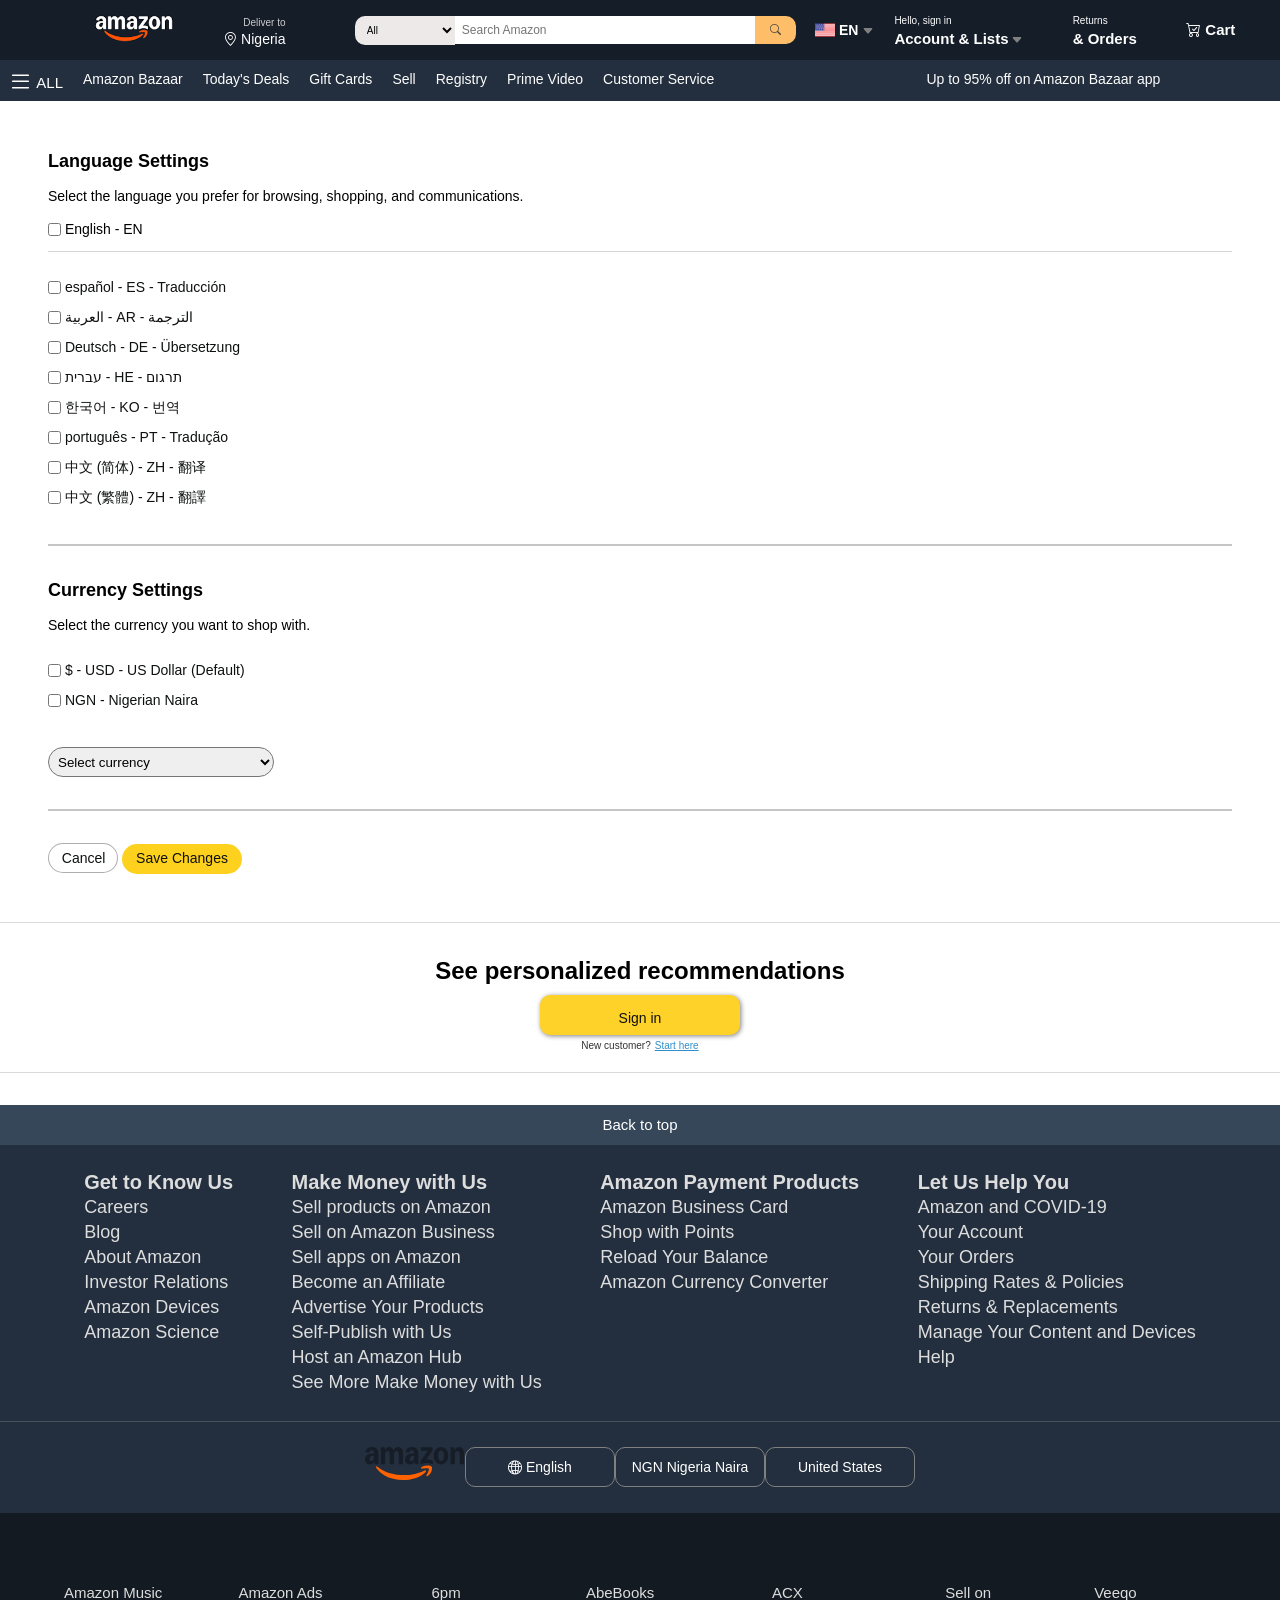
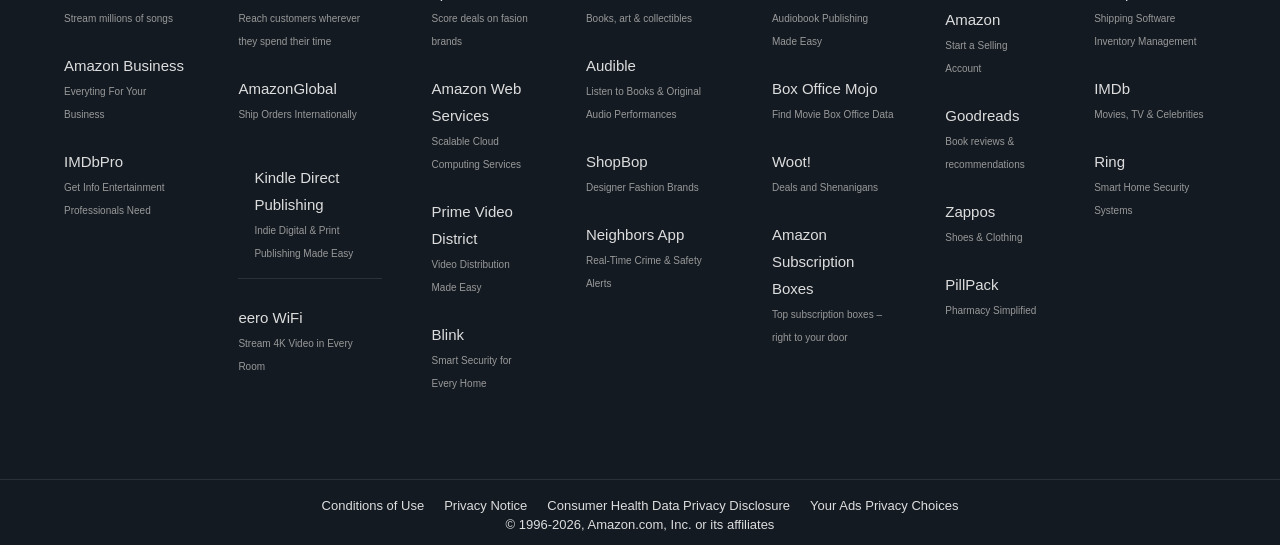
<file: language.html>
<!DOCTYPE html>
<html lang="en">

<head>
    <meta charset="UTF-8">
    <meta name="viewport" content="width=device-width, initial-scale=1.0">
    <link rel="stylesheet" href="https://cdn.jsdelivr.net/npm/bootstrap-icons@1.13.1/font/bootstrap-icons.min.css">
    <link rel="icon" type="image/png" href="./Multimedia/images/amazon.png">
    <title>Change Language and currency Setting</title>
    <link rel="stylesheet" href="./css/language.css">
</head>
<style>

</style>

<body>
    <header>
        <div class="header">
            <div class="mul">
                <a href=""><img src="./Multimedia/images/amazon.png" width="40px"></a>
            </div>
            <a href=""><img src="./Multimedia/images/download.png" width="80px" alt=""></a>
            <div class="locate">
                <p><a href="">
                        Deliver to <br><span style="color: white;">
                            <i class="bi bi-geo-alt"></i>
                            Nigeria</span>
                    </a></p>
            </div>
            <div class="searchbar">
                <div>
                    <select name="" id="">
                        <option value="">All</option>
                        <option value="">All Department</option>
                        <option value="">Arts & Craft</option>
                        <option value="">Automotive</option>
                        <option value="">Baby</option>
                        <option value="">Beauty & Personal Care</option>
                        <option value="">Books</option>
                        <option value="">Boys' Fashion</option>
                        <option value="">Computer</option>
                        <option value="">Deals</option>
                        <option value="">Digital Music</option>
                        <option value="">Electronics</option>
                        <option value="">Girls' Fashion</option>
                        <option value="">Health & Household</option>
                        <option value="">Home & Kithcen</option>
                        <option value="">Industrial & Scientific</option>
                        <option value="">Kindle Store</option>
                        <option value="">Luggage</option>
                        <option value="">Mens' Fashion</option>
                        <option value="">Movies & TV</option>
                        <option value="">Music, CDs & Vinyl</option>
                        <option value="">Pet Supplies</option>
                        <option value="">Prime Video</option>
                        <option value="">Software</option>
                        <option value="">Sports & Outdoors</option>
                        <option value="">Tools & Home Improvement</option>
                        <option value="">Toys & Games</option>
                        <option value="">Video Games</option>
                        <option value="">Womens' Fashion</option>
                    </select>
                </div>
                <div>
                    <input type="text" placeholder="Search Amazon">
                </div>
                <div>
                    <button class="icon"><i class="bi bi-search"></i></button>
                </div>
            </div>
            <div class="EN">
                <div class="NE">
                    <a href="">
                        <img src="./Multimedia/images/usa.png" width="20px">
                        EN
                        <i class="bi bi-caret-down-fill"></i>
                    </a>
                    <div class="snake">
                        <p>Change Language</p>
                        <div>
                            <input type="checkbox">
                            <label for="">English - EN</label>
                        </div>
                        <div class="line"></div>
                        <div class="chech">
                            <input type="checkbox">
                            <label for="">español - ES</label><br>
                            <input type="checkbox">
                            <label for="">العربية - AR</label><br>
                            <input type="checkbox">
                            <label for="">Deutsch - DE</label><br>
                            <input type="checkbox">
                            <label for="">עברית - HE</label><br>
                            <input type="checkbox">
                            <label for="">한국어 - KO</label><br>
                            <input type="checkbox">
                            <label for="">português - PT</label><br>
                            <input type="checkbox">
                            <label for="">中文 (简体) - ZH</label><br>
                            <input type="checkbox">
                            <label for="">中文 (繁體) - ZH</label>
                        </div>
                        <div class="line"></div>
                        <div>
                            <p>Change currency</p>
                            <input type="checkbox">
                            <label for="">NGN - Nigerian Naira</label><br>
                            <input type="checkbox">
                            <label for="">$ - USD - US Dollar </label>
                            <div class="alk">Sell all</div>
                        </div>
                        <div class="line"></div>
                        <div>
                            <p><img src="Multimedia/images/usa.png" width="15px">
                                You are shopping on Amazon.com</p>
                            <div class="als">Change country/region</div>
                        </div>
                    </div>
                </div>
            </div>
            <div class="signin">
                <div class="hello">
                    <p><a href="sign.html">Hello, sign in <br>
                            <span style="color: white;">Account & Lists</span>
                            <i class="bi bi-caret-down-fill"></i>
                        </a></p>
                </div>
                <div class="none">
                    <div class="nav">
                        <div class="nav-al-sign">
                            <div class="as">
                                <a href="sign.html">Sign in</a>
                            </div>
                            <div class="navpop">
                                <span>New customer?</span>
                                <a href="">Start here.</a>
                            </div>
                        </div>
                        <div class="nav-al">
                            <div class="nav-al-column">
                                <h2>Your Lists</h2>
                                <a href="">Create a List</a><br>
                                <a href="">Find a List or Resigtry </a>
                            </div>
                            <div class="nav-al-column-line"></div>
                            <div class="nav-al-column">
                                <h2>Your Account</h2>
                                <a href="">Accounts</a><br>
                                <a href="">Orders</a><br>
                                <a href="">Recommendations</a><br>
                                <a href="">Browsing History</a><br>
                                <a href="">Your Shopping preferences</a><br>
                                <a href="">Watchlist</a><br>
                                <a href="">Video Purchases & Rentals</a><br>
                                <a href="">Kindle Unlimited</a><br>
                                <a href="">Content & Devices</a><br>
                                <a href="">Subscribe & Save Item</a><br>
                                <a href="">Membership & Subscription</a><br>
                                <a href="">Music Library</a>
                            </div>
                        </div>
                    </div>
                </div>
            </div>
            <div class="sign">
                <p><a href="">Returns<br>
                        <span style="color: white;">& Orders</span></a></p>
            </div>
            <div class="nav-cart">
                <a href="">
                    <i class="bi bi-cart-check"></i>
                    Cart</a>
            </div>
            <!-- <div class="list">
                <i class="bi bi-list"></i>
            </div> -->
        </div>
        <div class="nav-main">
            <div class="nav-left">
                <p>
                    <i class="bi bi-list"></i>
                    ALL
                </p>
            </div>
            <div class="all">
                <div class="hell">
                    <h1>
                        <i class="bi bi-person-circle"></i>
                        Hello, sign in
                    </h1>
                </div>
                <div class="digital">
                    <h3>Digital Content & Devices</h3>
                    <div class="pr">
                        <a href="">Prime Video
                            <i class="bi bi-chevron-right"></i>
                        </a>
                    </div>
                    <div class="amz">
                        <a href="">Amazon Music
                            <i class="bi bi-chevron-right"></i>
                        </a>
                    </div>
                    <div class="kind">
                        <a href="">Kindle E-readers & Books
                            <i class="bi bi-chevron-right"></i>
                        </a>
                    </div>
                    <div class="app">
                        <a href="">Amazon Appstore
                            <i class="bi bi-chevron-right"></i>
                        </a>
                    </div>
                </div>
                <div class="digital">
                    <h3>Shop by Department</h3>
                    <div class="el">
                        <a href="">Electronics</a>
                        <i class="bi bi-chevron-right"></i>
                    </div>
                    <div class="com">
                        <a href="">Computers</a>
                        <i class="bi bi-chevron-right"></i>
                    </div>
                    <div class="smt">
                        <a href="">Smart Home</a>
                        <i class="bi bi-chevron-right"></i>
                    </div>
                    <div class="atd">
                        <a href="">Arts & Crafts</a>
                        <i class="bi bi-chevron-right"></i>
                    </div>
                    <div class="see">
                        <a href="">See all
                            <i class="bi bi-chevron-down"></i>
                        </a>
                    </div>
                </div>
                <div class="digital">
                    <h3>Program & Features</h3>
                    <div>
                        <a href="">Gift Cards
                            <i class="bi bi-chevron-right"></i>
                        </a>
                    </div>
                    <div>
                        <a href="">Shop By Interest</a>
                    </div>
                    <div>
                        <a href="">Amazon Live
                            <i class="bi bi-chevron-right"></i>
                        </a>
                    </div>
                    <div>
                        <a href="">International Shopping
                            <i class="bi bi-chevron-right"></i>
                        </a>
                    </div>
                    <div>
                        <a href="">See all
                            <i class="bi bi-chevron-down"></i>
                        </a>
                    </div>
                </div>
                <div class="digital">
                    <h3>Help & Settings</h3>
                    <div>
                        <a href="">Your Account</a>
                    </div>
                    <div>
                        <a href=""><i class="bi bi-globe"></i>
                            English
                        </a>
                    </div>
                    <div>
                        <a href="">
                            <img src="Multimedia/images/usa.png" width="20px">
                            United States
                        </a>
                    </div>
                    <div>
                        <a href="sign.html">Sign in</a>
                    </div>
                    <div>

                    </div>
                </div>
            </div>
            <div>
                <a href="">Amazon Bazaar</a>
            </div>
            <div>
                <a href="">Today's Deals</a>
            </div>
            <div>
                <a href="">Gift Cards</a>
            </div>
            <div>
                <a href="">Sell</a>
            </div>
            <div>
                <a href="">Registry</a>
            </div>
            <div class="pri">
                <a href="">Prime Video</a>
            </div>
            <div class="cus">
                <a href="">Customer Service </a>
            </div>
            <div class="nav-pin">
                <a href="">Up to 95% off on Amazon Bazaar app</a>
            </div>
        </div>
    </header>
    <div class="language">
        <h1>Language Settings</h1>
        <div class="select">
            <p>Select the language you prefer for browsing, shopping, and communications.</p>
        </div>
        <div class="eng">
            <input type="checkbox">
            <label for="">English - EN</label>
        </div>
        <div class="line"></div>
        <div class="lang">
            <input type="checkbox">
            <label for="">español - ES - Traducción</label><br>
            <input type="checkbox">
            <label for="">العربية - AR - الترجمة</label><br>
            <input type="checkbox">
            <label for="">Deutsch - DE - Übersetzung</label><br>
            <input type="checkbox">
            <label for="">עברית - HE - תרגום</label><br>
            <input type="checkbox">
            <label for="">한국어 - KO - 번역</label><br>
            <input type="checkbox">
            <label for="">português - PT - Tradução</label><br>
            <input type="checkbox">
            <label for="">中文 (简体) - ZH - 翻译</label><br>
            <input type="checkbox">
            <label for="">中文 (繁體) - ZH - 翻譯 </label>
        </div>
        <div class="lines"></div>
        <div class="langs">
            <h1>Currency Settings</h1>
            <div class="select">
                <p>Select the currency you want to shop with.</p>
            </div>
            <div class="lang">
                <input type="checkbox">
                <label for="">$ - USD - US Dollar (Default)</label><br>
                <input type="checkbox">
                <label for="">NGN - Nigerian Naira</label><br>
                <select name="" id="">

                    <option value="">Select currency</option>
                    <option value="">$ - USD - US Dollar (Default)</option>
                    <div class="line"></div>
                    <option value="">CLP - Chilean Peso</option>
                    <option value="">COP - Colombian Peso</option>
                    <option value="">HK$ - HKD - -Hong Kong Dollar</option>
                    <option value="">IDR - Indonesian Rupiah</option>
                    <option value="">MYR - Malaysian Ringgit</option>
                    <option value="">NZ$ - NZD - New Zealand Dollar</option>
                    <option value="">TBH - Thai Baht</option>
                    <option value="">NT$ - TWD - New Taiwan Dollar</option>
                    <option value="">PEN - Peruvian Sol</option>
                    <option value="">UZS - Uzebkistain Som</option>
                    <option value="">CHF - Swiss Franc</option>
                    <option value="">LKR - Sri Lankan Rupee</option>
                    <option value="">MVR - Maldivian Rufiyaa</option>
                    <option value="">RON - Romanian Leu</option>
                    <option value="">PKR - Pakistani Rupee</option>
                    <option value="">GYD - Guyanaese Dollar</option>
                    <option value="">DKK - Danish Krone</option>
                    <option value="">CZK - Czech Koruna</option>
                    <option value="">NIO - Nicaraguan Cordoba</option>
                    <option value=""></option>
                </select>
            </div>
            <div class="lines"></div>
            <div>
                <button class="bem"><a href="">Cancel</a></button>
                <button class="ben"><a href="">Save Changes</a></button>
            </div>
        </div>
    </div>
    <div class="pef">
        <h1>See personalized recommendations</h1>
        <button class="as"><a href="sign.html">Sign in</a></button>
        <div class="navpop">
            <span>New customer?</span>
            <a href="">Start here</a>
        </div>
    </div>
    <footer>
        <div class="navfooter">
            <a href="language.html">Back to top</a>
        </div>
        <div class="foot">
            <nav class="navfooterverticalcolumn">
                <div class="cover">
                    <div class="Getoknow">
                        <h3>Get to Know Us</h3>
                        <ul>
                            <li><a href="">Careers</a></li>
                            <li><a href="">Blog</a></li>
                            <li><a href="">About Amazon</a></li>
                            <li><a href="">Investor Relations</a></li>
                            <li><a href="">Amazon Devices</a></li>
                            <li><a href="">Amazon Science</a></li>
                        </ul>
                    </div>
                    <div class="Makemoney">
                        <h3>Make Money with Us</h3>
                        <ul>
                            <li><a href="">Sell products on Amazon</a></li>
                            <li><a href="">Sell on Amazon Business</a></li>
                            <li><a href="">Sell apps on Amazon</a></li>
                            <li><a href="">Become an Affiliate</a></li>
                            <li><a href="">Advertise Your Products</a></li>
                            <li><a href="">Self-Publish with Us</a></li>
                            <li><a href="">Host an Amazon Hub</a></li>
                            <li><a href="">See More Make Money with Us</a></li>
                        </ul>
                    </div>
                    <div class="amazonpayments">
                        <h3>Amazon Payment Products</h3>
                        <ul>
                            <li><a href="">Amazon Business Card</a></li>
                            <li><a href="">Shop with Points</a></li>
                            <li><a href="">Reload Your Balance</a></li>
                            <li><a href="">Amazon Currency Converter</a></li>
                        </ul>
                    </div>
                    <div class="letsus">
                        <h3>Let Us Help You</h3>
                        <ul>
                            <li><a href="">Amazon and COVID-19</a></li>
                            <li><a href="">Your Account</a></li>
                            <li><a href="">Your Orders</a></li>
                            <li><a href="">Shipping Rates & Policies</a></li>
                            <li><a href="">Returns & Replacements</a></li>
                            <li><a href="">Manage Your Content and Devices</a></li>
                            <li><a href="">Help</a></li>
                        </ul>
                    </div>
                </div>
            </nav>
            <div class="navfooterline"></div>
            <div class="column">
                <div class="navfooterlogo">
                    <a href=""><img src="./Multimedia/images/logo-1.svg" width="100px"></a>
                    <button class="nake">
                        <i class="bi bi-globe2"></i>
                        English

                    </button>

                    <button>NGN Nigeria Naira</button>
                    <button class="usa">United States</button>
                </div>
            </div>
            <div class="footer">
                <div>
                    <div class="Music">
                        <h3><a href="">Amazon Music</a></h3>
                        <a href="">Stream millions of songs</a>
                    </div><br>
                    <div class="Business">
                        <h3><a href="">Amazon Business</a></h3>
                        <a href="">Everyting For Your Business</a>
                    </div><br>
                    <div class="get">
                        <h3><a href="">IMDbPro</a></h3>
                        <a href="">Get Info Entertainment Professionals Need</a>
                    </div>
                </div>
                <div>
                    <div class="ads">
                        <h3><a href="">Amazon Ads</a></h3>
                        <a href="">Reach customers wherever they spend their time</a>
                    </div><br>
                    <div class="ship">
                        <h3><a href="">AmazonGlobal</a></h3>
                        <a href="">Ship Orders Internationally</a>
                    </div><br>
                    <div class="digital">
                        <h3><a href="">Kindle Direct Publishing</a></h3>
                        <a href="">Indie Digital & Print Publishing Made Easy</a>
                    </div><br>
                    <div class="stream">
                        <h3><a href="">eero WiFi</a></h3>
                        <a href="">Stream 4K Video in Every Room</a>
                    </div><br>
                </div>
                <div>
                    <div class="deals">
                        <h3><a href="">6pm</a></h3>
                        <a href="">Score deals on fasion brands</a>
                    </div><br>
                    <div class="web">
                        <h3><a href="">Amazon Web Services</a></h3>
                        <a href="">Scalable Cloud Computing Services</a>
                    </div><br>
                    <div class="prime">
                        <h3><a href="">Prime Video District</a></h3>
                        <a href="">Video Distribution Made Easy</a>
                    </div><br>
                    <div class="blink">
                        <h3><a href="">Blink</a></h3>
                        <a href="">Smart Security for Every Home</a>
                    </div><br>
                </div>
                <div>
                    <div class="books">
                        <h3><a href="">AbeBooks</a></h3>
                        <a href="">Books, art & collectibles</a>
                    </div><br>
                    <div class="audible">
                        <h3><a href="">Audible</a></h3>
                        <a href="">Listen to Books & Original Audio Performances</a>
                    </div><br>
                    <div class="shop">
                        <h3><a href="">ShopBop</a></h3>
                        <a href="">Designer Fashion Brands</a>
                    </div><br>
                    <div class="app">
                        <h3><a href="">Neighbors App</a></h3>
                        <a href="">Real-Time Crime & Safety Alerts</a>
                    </div>
                </div>
                <div>
                    <div class="acx">
                        <h3><a href="">ACX</a></h3>
                        <a href="">Audiobook Publishing Made Easy</a>
                    </div><br>
                    <div class="box">
                        <h3><a href="">Box Office Mojo</a></h3>
                        <a href="">Find Movie Box Office Data</a>
                    </div><br>
                    <div class="woot">
                        <h3><a href="">Woot!</a></h3>
                        <a href="">Deals and Shenanigans</a>
                    </div><br>
                    <div class="sub">
                        <h3><a href="">Amazon Subscription Boxes</a></h3>
                        <a href="">Top subscription boxes – right to your door</a>
                    </div><br>
                </div>
                <div>
                    <div class="sell">
                        <h3><a href="">Sell on Amazon</a></h3>
                        <a href="">Start a Selling Account</a>
                    </div><br>
                    <div class="good">
                        <h3><a href="">Goodreads</a></h3>
                        <a href="">Book reviews & recommendations</a>
                    </div><br>
                    <div class="shoe">
                        <h3><a href="">Zappos</a></h3>
                        <a href="">Shoes & Clothing</a>
                    </div><br>
                    <div class="pill">
                        <h3><a href="">PillPack</a></h3>
                        <a href="">Pharmacy Simplified </a>
                    </div><br>
                </div>
                <div>
                    <div class="soft">
                        <h3><a href="">Veeqo</a></h3>
                        <a href="">Shipping Software Inventory Management</a>
                    </div><br>
                    <div class="movie">
                        <h3><a href="">IMDb</a></h3>
                        <a href="">Movies, TV & Celebrities</a>
                    </div><br>
                    <div class="ring">
                        <h3><a href="">Ring</a></h3>
                        <a href="">Smart Home Security Systems</a>
                    </div>
                </div>
            </div>
            <div class="navfooterlink">
                <ul>
                    <li><a href="">Conditions of Use</a></li>
                    <li><a href="">Privacy Notice</a></li>
                    <li><a href="">Consumer Health Data Privacy Disclosure</a></li>
                    <li><a href="">Your Ads Privacy Choices</a></li>
                </ul>
                <p>© 1996-2026, Amazon.com, Inc. or its affiliates</p>
            </div>
        </div>
    </footer>
</body>

</html>
</file>
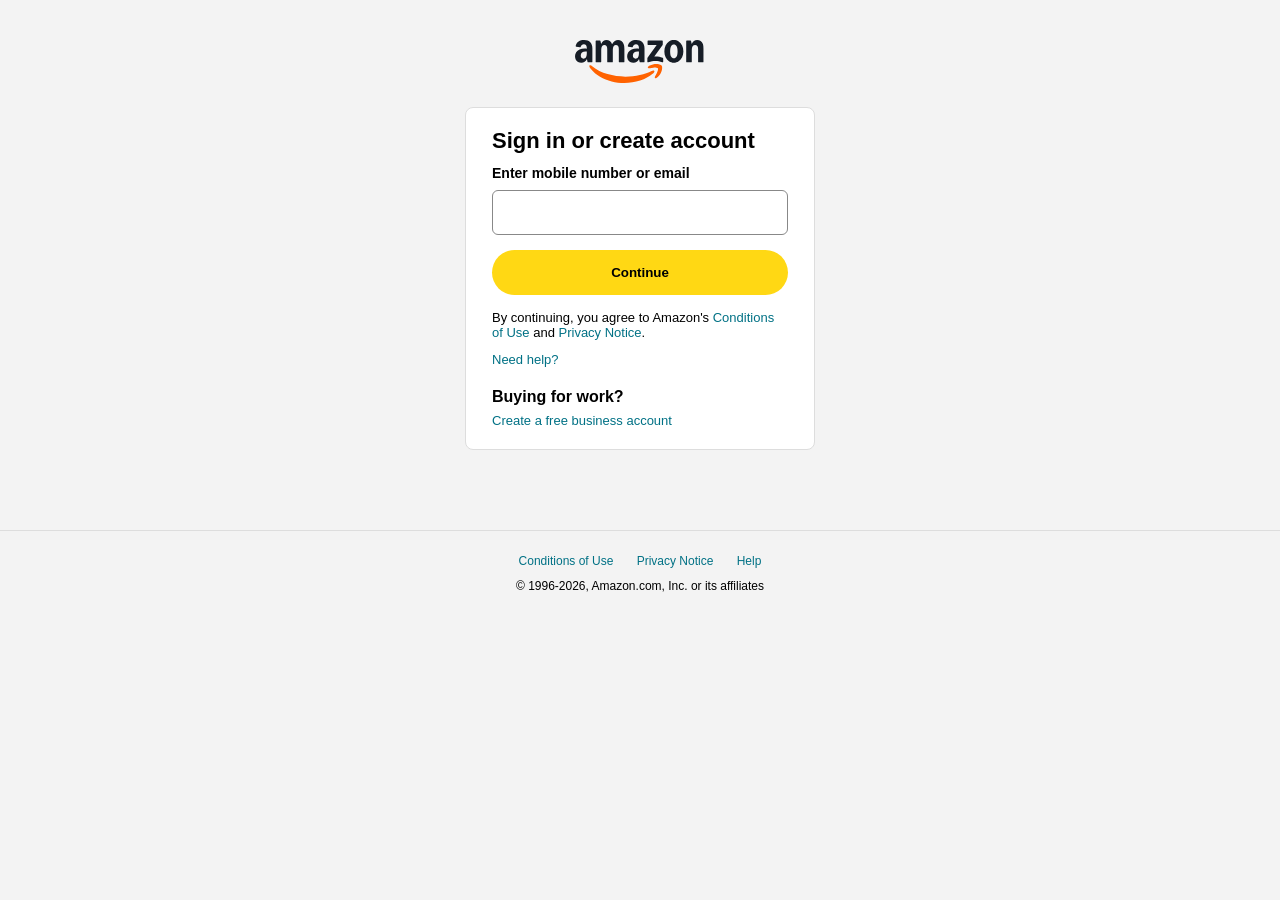
<file: sign.html>
<!DOCTYPE html>
<html lang="en">

<head>
    <meta charset="UTF-8">
    <meta name="viewport" content="width=device-width, initial-scale=1.0">
    <link rel="icon" type="image/png" href="./Multimedia/images/amazon.png">
    <link rel="stylesheet" href="./css/sign.css">
    <title>Amazon Sign-in</title>
</head>

<body>
    <div class="ama">
        <div class="sign">
            <div class="container">
                <div class="img">
                    <img src="./Multimedia/images/logo-1.svg" width="130px" alt="">
                </div>
                <div class="signin-container">
                    <div class="center">
                        <h1>Sign in or create account</h1>
                        <label for="">Enter mobile number or email</label>
                        <input type="Email">
                    </div>
                    <div class="bnt">
                        <button class="btn">Continue</button>
                    </div>
                    <div class="link">
                        <p>By continuing, you agree to Amazon's <a href="">Conditions of Use</a> and <a href="">Privacy
                                Notice</a>.
                        </p>
                    </div>
                    <div class="help">
                        <a href="">Need help?</a>
                    </div>
                    <div class="section">
                        <h1>Buying for work?</h1>
                        <a href="">Create a free business account</a>
                    </div>
                </div>
            </div>
        </div>
        <div class="footerline"></div>
        <div class="footer">
            <a href="">Conditions of Use </a>
            <a href="">Privacy Notice </a>
            <a href="">Help</a>
            <p>© 1996-2026, Amazon.com, Inc. or its affiliates</p>
        </div>
    </div>
</body>

</html>
</file>
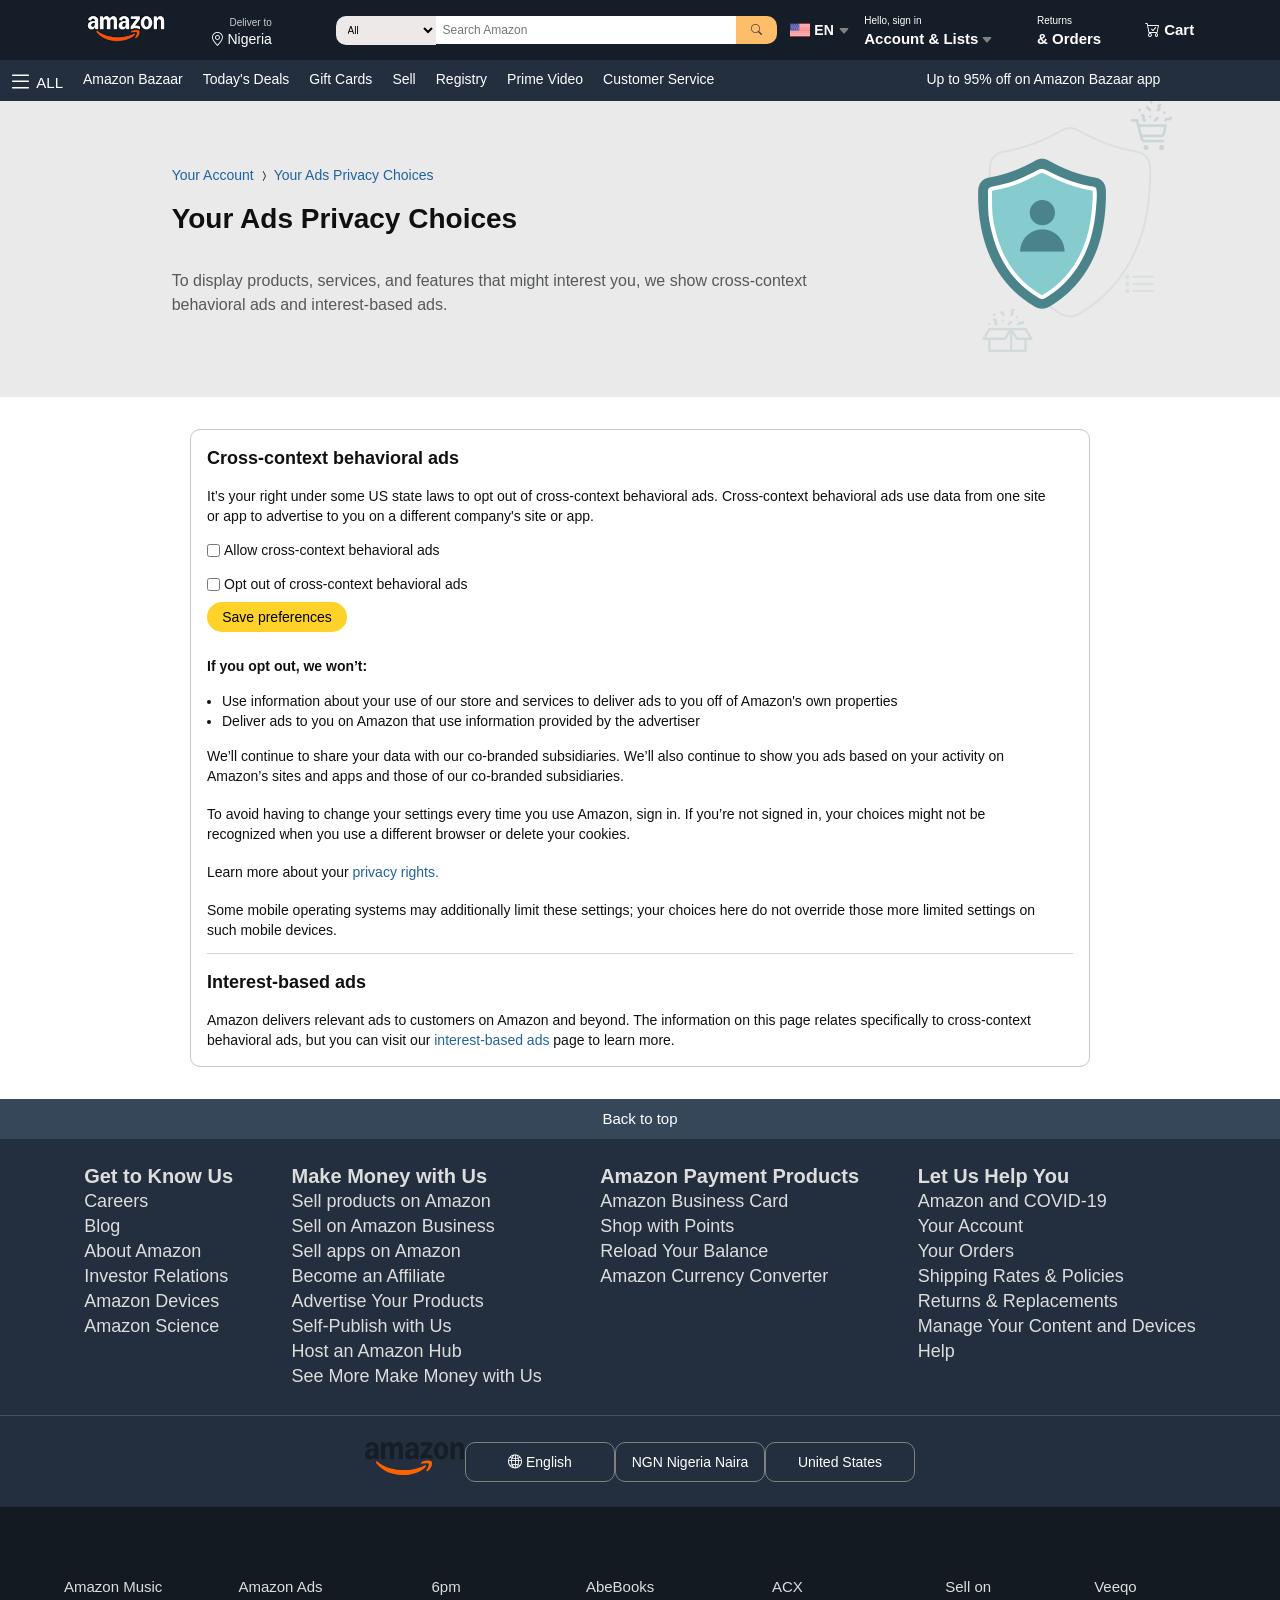
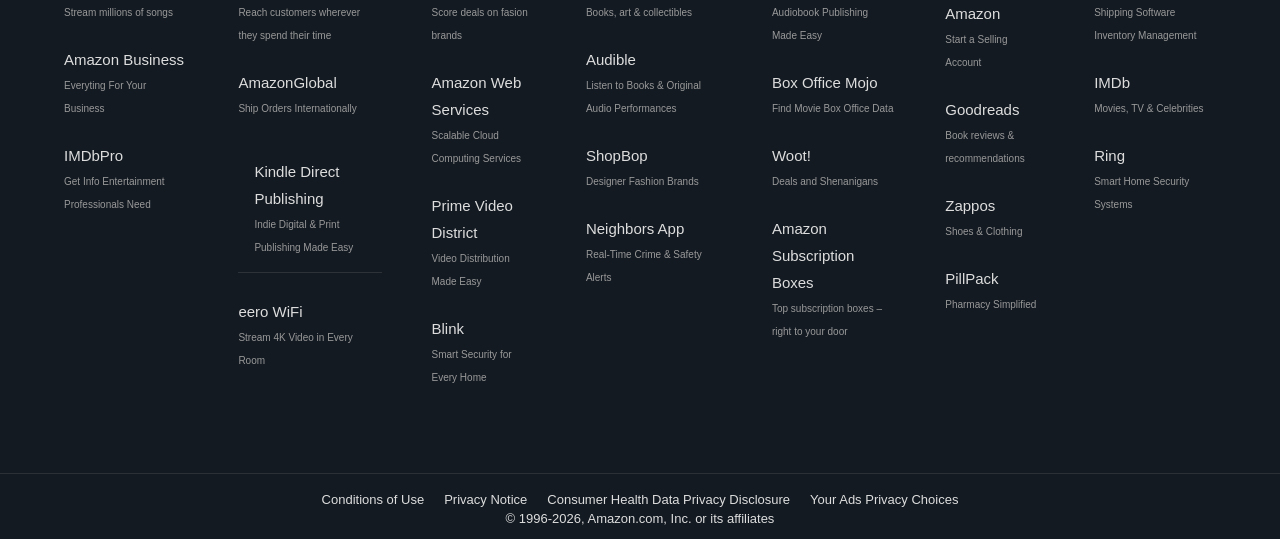
<file: your ads.html>
<!DOCTYPE html>
<html lang="en">

<head>
    <meta charset="UTF-8">
    <meta name="viewport" content="width=device-width, initial-scale=1.0">
    <link rel="stylesheet" href="./css/your ads.css">
    <link rel="stylesheet" href="https://cdn.jsdelivr.net/npm/bootstrap-icons@1.13.1/font/bootstrap-icons.min.css">
    <link rel="icon" type="image/png" href="./Multimedia/images/amazon.png">
    <title>Your Ads Privacy Choice</title>
</head>

<body>
    <header>
        <div class="header">
            <div class="mul">
                <a href=""><img src="./Multimedia/images/amazon.png" width="40px"></a>
            </div>
            <a href="index.html"><img src="./Multimedia/images/download.png" width="80px" alt=""></a>
            <div class="locate">
                <p><a href="">
                        Deliver to <br><span style="color: white;">
                            <i class="bi bi-geo-alt"></i>
                            Nigeria</span>
                    </a></p>
            </div>
            <div class="searchbar">
                <div>
                    <select name="" id="">
                        <option value="">All</option>
                        <option value="">All Department</option>
                        <option value="">Arts & Craft</option>
                        <option value="">Automotive</option>
                        <option value="">Baby</option>
                        <option value="">Beauty & Personal Care</option>
                        <option value="">Books</option>
                        <option value="">Boys' Fashion</option>
                        <option value="">Computer</option>
                        <option value="">Deals</option>
                        <option value="">Digital Music</option>
                        <option value="">Electronics</option>
                        <option value="">Girls' Fashion</option>
                        <option value="">Health & Household</option>
                        <option value="">Home & Kithcen</option>
                        <option value="">Industrial & Scientific</option>
                        <option value="">Kindle Store</option>
                        <option value="">Luggage</option>
                        <option value="">Mens' Fashion</option>
                        <option value="">Movies & TV</option>
                        <option value="">Music, CDs & Vinyl</option>
                        <option value="">Pet Supplies</option>
                        <option value="">Prime Video</option>
                        <option value="">Software</option>
                        <option value="">Sports & Outdoors</option>
                        <option value="">Tools & Home Improvement</option>
                        <option value="">Toys & Games</option>
                        <option value="">Video Games</option>
                        <option value="">Womens' Fashion</option>
                    </select>
                </div>
                <div>
                    <input type="text" placeholder="Search Amazon">
                </div>
                <div>
                    <button class="icon"><i class="bi bi-search"></i></button>
                </div>
            </div>
            <div class="EN">
                <div class="NE">
                    <a href="language.html">
                        <img src="./Multimedia/images/usa.png" width="20px">
                        EN
                        <i class="bi bi-caret-down-fill"></i>
                    </a>
                    <div class="snake">
                        <p>Change Language</p>
                        <div>
                            <input type="checkbox">
                            <label for="">English - EN</label>
                        </div>
                        <div class="line"></div>
                        <div class="chech">
                            <input type="checkbox">
                            <label for="">español - ES</label><br>
                            <input type="checkbox">
                            <label for="">العربية - AR</label><br>
                            <input type="checkbox">
                            <label for="">Deutsch - DE</label><br>
                            <input type="checkbox">
                            <label for="">עברית - HE</label><br>
                            <input type="checkbox">
                            <label for="">한국어 - KO</label><br>
                            <input type="checkbox">
                            <label for="">português - PT</label><br>
                            <input type="checkbox">
                            <label for="">中文 (简体) - ZH</label><br>
                            <input type="checkbox">
                            <label for="">中文 (繁體) - ZH</label>
                        </div>
                        <div class="line"></div>
                        <div>
                            <p>Change currency</p>
                            <input type="checkbox">
                            <label for="">NGN - Nigerian Naira</label><br>
                            <input type="checkbox">
                            <label for="">$ - USD - US Dollar </label>
                            <div class="alk">Sell all</div>
                        </div>
                        <div class="line"></div>
                        <div>
                            <p><img src="Multimedia/images/usa.png" width="15px">
                                You are shopping on Amazon.com</p>
                            <div class="als">Change country/region</div>
                        </div>
                    </div>
                </div>
            </div>
            <div class="signin">
                <div class="hello">
                    <p><a href="sign.html">Hello, sign in <br>
                            <span style="color: white;">Account & Lists</span>
                            <i class="bi bi-caret-down-fill"></i>
                        </a></p>
                </div>
                <div class="none">
                    <div class="nav">
                        <div class="nav-al-sign">
                            <div class="as">
                                <a href="sign.html">Sign in</a>
                            </div>
                            <div class="navpop">
                                <span>New customer?</span>
                                <a href="">Start here.</a>
                            </div>
                        </div>
                        <div class="nav-al">
                            <div class="nav-al-column">
                                <h2>Your Lists</h2>
                                <a href="">Create a List</a><br>
                                <a href="">Find a List or Resigtry </a>
                            </div>
                            <div class="nav-al-column-line"></div>
                            <div class="nav-al-column">
                                <h2>Your Account</h2>
                                <a href="">Accounts</a><br>
                                <a href="">Orders</a><br>
                                <a href="">Recommendations</a><br>
                                <a href="">Browsing History</a><br>
                                <a href="">Your Shopping preferences</a><br>
                                <a href="">Watchlist</a><br>
                                <a href="">Video Purchases & Rentals</a><br>
                                <a href="">Kindle Unlimited</a><br>
                                <a href="">Content & Devices</a><br>
                                <a href="">Subscribe & Save Item</a><br>
                                <a href="">Membership & Subscription</a><br>
                                <a href="">Music Library</a>
                            </div>
                        </div>
                    </div>
                </div>
            </div>
            <div class="sign">
                <p><a href="">Returns<br>
                        <span style="color: white;">& Orders</span></a></p>
            </div>
            <div class="nav-cart">
                <a href="">
                    <i class="bi bi-cart-check"></i>
                    Cart</a>
            </div>
            <div class="list">
                <i class="bi bi-list"></i>
            </div>
        </div>
        <div class="nav-main">
            <div class="nav-left">
                <p>
                    <i class="bi bi-list"></i>
                    ALL
                </p>
            </div>
            <div class="all">
                <div class="hell">
                    <h1>
                        <i class="bi bi-person-circle"></i>
                        Hello, sign in
                    </h1>
                </div>
                <div class="digital">
                    <h3>Digital Content & Devices</h3>
                    <div class="pr">
                        <a href="">Prime Video
                            <i class="bi bi-chevron-right"></i>
                        </a>
                    </div>
                    <div class="amz">
                        <a href="">Amazon Music
                            <i class="bi bi-chevron-right"></i>
                        </a>
                    </div>
                    <div class="kind">
                        <a href="">Kindle E-readers & Books
                            <i class="bi bi-chevron-right"></i>
                        </a>
                    </div>
                    <div class="app">
                        <a href="">Amazon Appstore
                            <i class="bi bi-chevron-right"></i>
                        </a>
                    </div>
                </div>
                <div class="digital">
                    <h3>Shop by Department</h3>
                    <div class="el">
                        <a href="">Electronics</a>
                        <i class="bi bi-chevron-right"></i>
                    </div>
                    <div class="com">
                        <a href="">Computers</a>
                        <i class="bi bi-chevron-right"></i>
                    </div>
                    <div class="smt">
                        <a href="">Smart Home</a>
                        <i class="bi bi-chevron-right"></i>
                    </div>
                    <div class="atd">
                        <a href="">Arts & Crafts</a>
                        <i class="bi bi-chevron-right"></i>
                    </div>
                    <div class="see">
                        <a href="">See all
                            <i class="bi bi-chevron-down"></i>
                        </a>
                    </div>
                </div>
                <div class="digital">
                    <h3>Program & Features</h3>
                    <div>
                        <a href="">Gift Cards
                            <i class="bi bi-chevron-right"></i>
                        </a>
                    </div>
                    <div>
                        <a href="">Shop By Interest</a>
                    </div>
                    <div>
                        <a href="">Amazon Live
                            <i class="bi bi-chevron-right"></i>
                        </a>
                    </div>
                    <div>
                        <a href="">International Shopping
                            <i class="bi bi-chevron-right"></i>
                        </a>
                    </div>
                    <div>
                        <a href="">See all
                            <i class="bi bi-chevron-down"></i>
                        </a>
                    </div>
                </div>
                <div class="digital">
                    <h3>Help & Settings</h3>
                    <div>
                        <a href="">Your Account</a>
                    </div>
                    <div>
                        <a href=""><i class="bi bi-globe"></i>
                            English
                        </a>
                    </div>
                    <div>
                        <a href="">
                            <img src="Multimedia/images/usa.png" width="20px">
                            United States
                        </a>
                    </div>
                    <div>
                        <a href="sign.html">Sign in</a>
                    </div>
                    <div>

                    </div>
                </div>
            </div>
            <div>
                <a href="">Amazon Bazaar</a>
            </div>
            <div>
                <a href="">Today's Deals</a>
            </div>
            <div>
                <a href="">Gift Cards</a>
            </div>
            <div>
                <a href="">Sell</a>
            </div>
            <div>
                <a href="">Registry</a>
            </div>
            <div>
                <a href="">Prime Video</a>
            </div>
            <div>
                <a href="">Customer Service </a>
            </div>
            <div class="nav-pin">
                <a href="">Up to 95% off on Amazon Bazaar app</a>
            </div>
        </div>
    </header>
    <div class="aheadercontent">
        <div class="headercontent">
            <a href="">Your Account</a>
            <i class="bi bi-chevron-compact-right"></i>
            <a href="">Your Ads Privacy Choices</a>
            <h1>Your Ads Privacy Choices</h1>
            <p>To display products, services, and features that might interest you, we show cross-context <br>
                behavioral ads
                and interest-based ads.</p>
        </div>
        <div class="init">
            <img src="./Multimedia/images/securith.png">
        </div>
    </div>
    <div class="a-box-inner">
        <div class="container">
            <h2>Cross-context behavioral ads</h2>
            <p>It’s your right under some US state laws to opt out of cross-context behavioral ads. Cross-context
                behavioral ads use data from one site <br> or app to advertise to you on a different company's site or
                app.
            </p>
            <input type="checkbox">
            <label for="">Allow cross-context behavioral ads</label><br>
            <input type="checkbox">
            <label for="">Opt out of cross-context behavioral ads</label><br>
            <button class="dike"><a href="">Save preferences</a></button>
            <div class="if">
                <h3>If you opt out, we won’t:</h3>
                <ul>
                    <li>Use information about your use of our store and services to deliver ads to you off of Amazon's
                        own properties</li>
                    <li>Deliver ads to you on Amazon that use information provided by the advertiser</li>
                </ul>
            </div>
            <div class="in">
                <p>We’ll continue to share your data with our co-branded subsidiaries. We’ll also continue to show you
                    ads
                    based on your activity on <br> Amazon’s sites and apps and those of our co-branded subsidiaries.</p>
                <br>
                <p>To avoid having to change your settings every time you use Amazon, sign in. If you’re not signed in,
                    your
                    choices might not be <br>recognized when you use a different browser or delete your cookies.</p><br>
                <p>Learn more about your <a href="">privacy rights.</a></p><br>
                <p>Some mobile operating systems may additionally limit these settings; your choices here do not
                    override
                    those more limited settings on <br> such mobile devices.</p>
            </div>
            <div class="line"></div>
            <div class="ini">
                <h2>Interest-based ads</h2>
                <p>Amazon delivers relevant ads to customers on Amazon and beyond. The information on this page relates
                    specifically to cross-context <br> behavioral ads, but you can visit our <a href="">interest-based ads </a>  page to learn more.</p>
            </div>
        </div>
    </div>
    <footer>
        <div class="navfooter">
            <a href="index.html">Back to top</a>
        </div>
        <div class="foot">
            <nav class="navfooterverticalcolumn">
                <div class="cover">
                    <div class="Getoknow">
                        <h3>Get to Know Us</h3>
                        <ul>
                            <li><a href="">Careers</a></li>
                            <li><a href="">Blog</a></li>
                            <li><a href="">About Amazon</a></li>
                            <li><a href="">Investor Relations</a></li>
                            <li><a href="">Amazon Devices</a></li>
                            <li><a href="">Amazon Science</a></li>
                        </ul>
                    </div>
                    <div class="Makemoney">
                        <h3>Make Money with Us</h3>
                        <ul>
                            <li><a href="">Sell products on Amazon</a></li>
                            <li><a href="">Sell on Amazon Business</a></li>
                            <li><a href="">Sell apps on Amazon</a></li>
                            <li><a href="">Become an Affiliate</a></li>
                            <li><a href="">Advertise Your Products</a></li>
                            <li><a href="">Self-Publish with Us</a></li>
                            <li><a href="">Host an Amazon Hub</a></li>
                            <li><a href="">See More Make Money with Us</a></li>
                        </ul>
                    </div>
                    <div class="amazonpayments">
                        <h3>Amazon Payment Products</h3>
                        <ul>
                            <li><a href="">Amazon Business Card</a></li>
                            <li><a href="">Shop with Points</a></li>
                            <li><a href="">Reload Your Balance</a></li>
                            <li><a href="">Amazon Currency Converter</a></li>
                        </ul>
                    </div>
                    <div class="letsus">
                        <h3>Let Us Help You</h3>
                        <ul>
                            <li><a href="">Amazon and COVID-19</a></li>
                            <li><a href="">Your Account</a></li>
                            <li><a href="">Your Orders</a></li>
                            <li><a href="">Shipping Rates & Policies</a></li>
                            <li><a href="">Returns & Replacements</a></li>
                            <li><a href="">Manage Your Content and Devices</a></li>
                            <li><a href="">Help</a></li>
                        </ul>
                    </div>
                </div>
            </nav>
            <div class="navfooterline"></div>
            <div class="column">
                <div class="navfooterlogo">
                    <a href=""><img src="./Multimedia/images/logo-1.svg" width="100px"></a>
                    <button class="nake">
                        <i class="bi bi-globe2"></i>
                        English

                    </button>

                    <button>NGN Nigeria Naira</button>
                    <button class="usa">United States</button>
                </div>
            </div>
            <div class="footer">
                <div>
                    <div class="Music">
                        <h3><a href="">Amazon Music</a></h3>
                        <a href="">Stream millions of songs</a>
                    </div><br>
                    <div class="Business">
                        <h3><a href="">Amazon Business</a></h3>
                        <a href="">Everyting For Your Business</a>
                    </div><br>
                    <div class="get">
                        <h3><a href="">IMDbPro</a></h3>
                        <a href="">Get Info Entertainment Professionals Need</a>
                    </div>
                </div>
                <div>
                    <div class="ads">
                        <h3><a href="">Amazon Ads</a></h3>
                        <a href="">Reach customers wherever they spend their time</a>
                    </div><br>
                    <div class="ship">
                        <h3><a href="">AmazonGlobal</a></h3>
                        <a href="">Ship Orders Internationally</a>
                    </div><br>
                    <div class="digital">
                        <h3><a href="">Kindle Direct Publishing</a></h3>
                        <a href="">Indie Digital & Print Publishing Made Easy</a>
                    </div><br>
                    <div class="stream">
                        <h3><a href="">eero WiFi</a></h3>
                        <a href="">Stream 4K Video in Every Room</a>
                    </div><br>
                </div>
                <div>
                    <div class="deals">
                        <h3><a href="">6pm</a></h3>
                        <a href="">Score deals on fasion brands</a>
                    </div><br>
                    <div class="web">
                        <h3><a href="">Amazon Web Services</a></h3>
                        <a href="">Scalable Cloud Computing Services</a>
                    </div><br>
                    <div class="prime">
                        <h3><a href="">Prime Video District</a></h3>
                        <a href="">Video Distribution Made Easy</a>
                    </div><br>
                    <div class="blink">
                        <h3><a href="">Blink</a></h3>
                        <a href="">Smart Security for Every Home</a>
                    </div><br>
                </div>
                <div>
                    <div class="books">
                        <h3><a href="">AbeBooks</a></h3>
                        <a href="">Books, art & collectibles</a>
                    </div><br>
                    <div class="audible">
                        <h3><a href="">Audible</a></h3>
                        <a href="">Listen to Books & Original Audio Performances</a>
                    </div><br>
                    <div class="shop">
                        <h3><a href="">ShopBop</a></h3>
                        <a href="">Designer Fashion Brands</a>
                    </div><br>
                    <div class="app">
                        <h3><a href="">Neighbors App</a></h3>
                        <a href="">Real-Time Crime & Safety Alerts</a>
                    </div>
                </div>
                <div>
                    <div class="acx">
                        <h3><a href="">ACX</a></h3>
                        <a href="">Audiobook Publishing Made Easy</a>
                    </div><br>
                    <div class="box">
                        <h3><a href="">Box Office Mojo</a></h3>
                        <a href="">Find Movie Box Office Data</a>
                    </div><br>
                    <div class="woot">
                        <h3><a href="">Woot!</a></h3>
                        <a href="">Deals and Shenanigans</a>
                    </div><br>
                    <div class="sub">
                        <h3><a href="">Amazon Subscription Boxes</a></h3>
                        <a href="">Top subscription boxes – right to your door</a>
                    </div><br>
                </div>
                <div>
                    <div class="sell">
                        <h3><a href="">Sell on Amazon</a></h3>
                        <a href="">Start a Selling Account</a>
                    </div><br>
                    <div class="good">
                        <h3><a href="">Goodreads</a></h3>
                        <a href="">Book reviews & recommendations</a>
                    </div><br>
                    <div class="shoe">
                        <h3><a href="">Zappos</a></h3>
                        <a href="">Shoes & Clothing</a>
                    </div><br>
                    <div class="pill">
                        <h3><a href="">PillPack</a></h3>
                        <a href="">Pharmacy Simplified </a>
                    </div><br>
                </div>
                <div>
                    <div class="soft">
                        <h3><a href="">Veeqo</a></h3>
                        <a href="">Shipping Software Inventory Management</a>
                    </div><br>
                    <div class="movie">
                        <h3><a href="">IMDb</a></h3>
                        <a href="">Movies, TV & Celebrities</a>
                    </div><br>
                    <div class="ring">
                        <h3><a href="">Ring</a></h3>
                        <a href="">Smart Home Security Systems</a>
                    </div>
                </div>
            </div>
            <div class="navfooterlink">
                <ul>
                    <li><a href="">Conditions of Use</a></li>
                    <li><a href="">Privacy Notice</a></li>
                    <li><a href="">Consumer Health Data Privacy Disclosure</a></li>
                    <li><a href="">Your Ads Privacy Choices</a></li>
                </ul>
                <p>© 1996-2026, Amazon.com, Inc. or its affiliates</p>
            </div>
        </div>
    </footer>
</body>

</html>
</file>
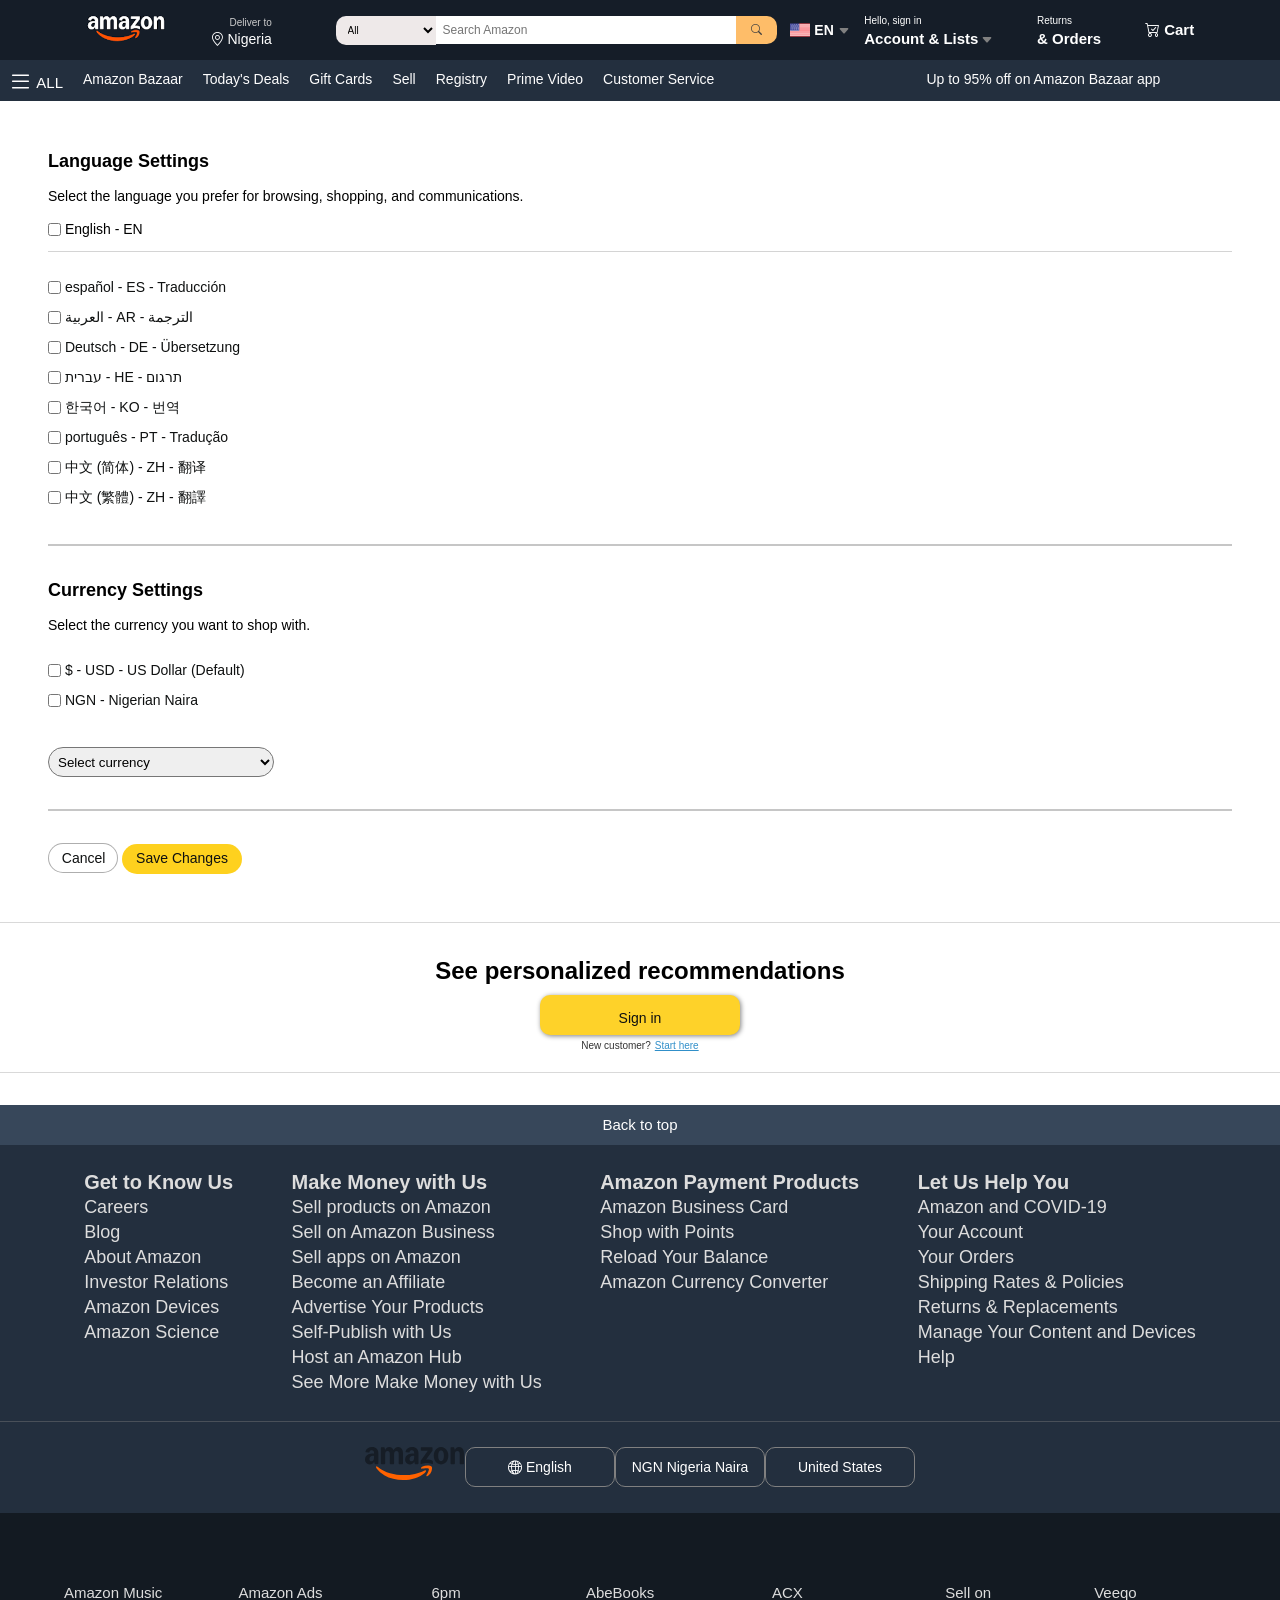
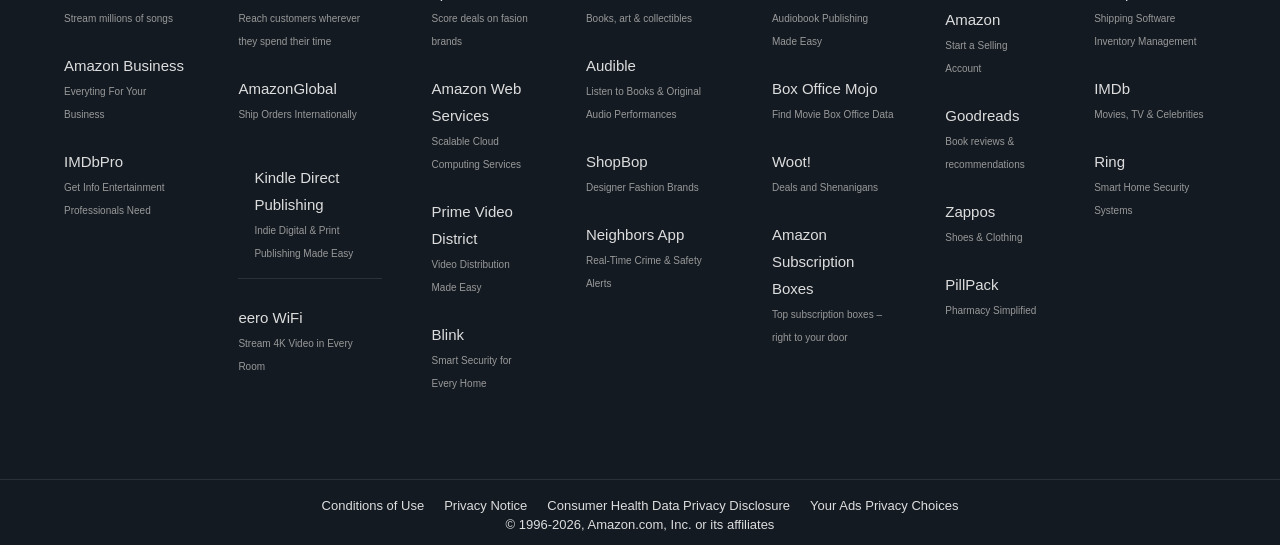
<file: html/language.html>
<!DOCTYPE html>
<html lang="en">

<head>
    <meta charset="UTF-8">
    <meta name="viewport" content="width=device-width, initial-scale=1.0">
    <link rel="stylesheet" href="https://cdn.jsdelivr.net/npm/bootstrap-icons@1.13.1/font/bootstrap-icons.min.css">
    <link rel="icon" type="image/png" href="../Multimedia/images/amazon.png">
    <title>Change Language and currency Setting</title>
    <link rel="stylesheet" href="../css/language.css">
</head>
<style>

</style>

<body>
    <header>
        <div class="header">
            <div class="mul">
                <a href=""><img src="../Multimedia/images/amazon.png" width="40px"></a>
            </div>
            <a href="index.html"><img src="../Multimedia/images/download.png" width="80px" alt=""></a>
            <div class="locate">
                <p><a href="">
                        Deliver to <br><span style="color: white;">
                            <i class="bi bi-geo-alt"></i>
                            Nigeria</span>
                    </a></p>
            </div>
            <div class="searchbar">
                <div>
                    <select name="" id="">
                        <option value="">All</option>
                        <option value="">All Department</option>
                        <option value="">Arts & Craft</option>
                        <option value="">Automotive</option>
                        <option value="">Baby</option>
                        <option value="">Beauty & Personal Care</option>
                        <option value="">Books</option>
                        <option value="">Boys' Fashion</option>
                        <option value="">Computer</option>
                        <option value="">Deals</option>
                        <option value="">Digital Music</option>
                        <option value="">Electronics</option>
                        <option value="">Girls' Fashion</option>
                        <option value="">Health & Household</option>
                        <option value="">Home & Kithcen</option>
                        <option value="">Industrial & Scientific</option>
                        <option value="">Kindle Store</option>
                        <option value="">Luggage</option>
                        <option value="">Mens' Fashion</option>
                        <option value="">Movies & TV</option>
                        <option value="">Music, CDs & Vinyl</option>
                        <option value="">Pet Supplies</option>
                        <option value="">Prime Video</option>
                        <option value="">Software</option>
                        <option value="">Sports & Outdoors</option>
                        <option value="">Tools & Home Improvement</option>
                        <option value="">Toys & Games</option>
                        <option value="">Video Games</option>
                        <option value="">Womens' Fashion</option>
                    </select>
                </div>
                <div>
                    <input type="text" placeholder="Search Amazon">
                </div>
                <div>
                    <button class="icon"><i class="bi bi-search"></i></button>
                </div>
            </div>
            <div class="icons">
                <i class="bi bi-search"></i>
            </div>
            <div class="EN">
                <div class="NE">
                    <a href="">
                        <img src="../Multimedia/images/usa.png" width="20px">
                        EN
                        <i class="bi bi-caret-down-fill"></i>
                    </a>
                    <div class="snake">
                        <p>Change Language</p>
                        <div>
                            <input type="checkbox">
                            <label for="">English - EN</label>
                        </div>
                        <div class="line"></div>
                        <div class="chech">
                            <input type="checkbox">
                            <label for="">español - ES</label><br>
                            <input type="checkbox">
                            <label for="">العربية - AR</label><br>
                            <input type="checkbox">
                            <label for="">Deutsch - DE</label><br>
                            <input type="checkbox">
                            <label for="">עברית - HE</label><br>
                            <input type="checkbox">
                            <label for="">한국어 - KO</label><br>
                            <input type="checkbox">
                            <label for="">português - PT</label><br>
                            <input type="checkbox">
                            <label for="">中文 (简体) - ZH</label><br>
                            <input type="checkbox">
                            <label for="">中文 (繁體) - ZH</label>
                        </div>
                        <div class="line"></div>
                        <div>
                            <p>Change currency</p>
                            <input type="checkbox">
                            <label for="">NGN - Nigerian Naira</label><br>
                            <input type="checkbox">
                            <label for="">$ - USD - US Dollar </label>
                            <div class="alk">Sell all</div>
                        </div>
                        <div class="line"></div>
                        <div>
                            <p><img src="../Multimedia/images/usa.png" width="15px">
                                You are shopping on Amazon.com</p>
                            <div class="als">Change country/region</div>
                        </div>
                    </div>
                </div>
            </div>
            <div class="signin">
                <div class="hello">
                    <p><a href="sign.html">Hello, sign in <br>
                            <span style="color: white;">Account & Lists</span>
                            <i class="bi bi-caret-down-fill"></i>
                        </a></p>
                </div>
                <div class="none">
                    <div class="nav">
                        <div class="nav-al-sign">
                            <div class="as">
                                <a href="sign.html">Sign in</a>
                            </div>
                            <div class="navpop">
                                <span>New customer?</span>
                                <a href="">Start here.</a>
                            </div>
                        </div>
                        <div class="nav-al">
                            <div class="nav-al-column">
                                <h2>Your Lists</h2>
                                <a href="">Create a List</a><br>
                                <a href="">Find a List or Resigtry </a>
                            </div>
                            <div class="nav-al-column-line"></div>
                            <div class="nav-al-column">
                                <h2>Your Account</h2>
                                <a href="">Accounts</a><br>
                                <a href="">Orders</a><br>
                                <a href="">Recommendations</a><br>
                                <a href="">Browsing History</a><br>
                                <a href="">Your Shopping preferences</a><br>
                                <a href="">Watchlist</a><br>
                                <a href="">Video Purchases & Rentals</a><br>
                                <a href="">Kindle Unlimited</a><br>
                                <a href="">Content & Devices</a><br>
                                <a href="">Subscribe & Save Item</a><br>
                                <a href="">Membership & Subscription</a><br>
                                <a href="">Music Library</a>
                            </div>
                        </div>
                    </div>
                </div>
            </div>
            <div class="sign">
                <p><a href="">Returns<br>
                        <span style="color: white;">& Orders</span></a></p>
            </div>
            <div class="nav-cart">
                <a href="">
                    <i class="bi bi-cart-check"></i>
                    Cart</a>
            </div>
            <div class="list">
                <i class="bi bi-list"></i>
            </div>
        </div>
        <div class="nav-main">
            <div class="nav-left">
                <p>
                    <i class="bi bi-list"></i>
                    ALL
                </p>
            </div>
            <div class="all">
                <div class="hell">
                    <h1>
                        <i class="bi bi-person-circle"></i>
                        Hello, sign in
                    </h1>
                </div>
                <div class="digital">
                    <h3>Digital Content & Devices</h3>
                    <div class="pr">
                        <a href="">Prime Video
                            <i class="bi bi-chevron-right"></i>
                        </a>
                    </div>
                    <div class="amz">
                        <a href="">Amazon Music
                            <i class="bi bi-chevron-right"></i>
                        </a>
                    </div>
                    <div class="kind">
                        <a href="">Kindle E-readers & Books
                            <i class="bi bi-chevron-right"></i>
                        </a>
                    </div>
                    <div class="app">
                        <a href="">Amazon Appstore
                            <i class="bi bi-chevron-right"></i>
                        </a>
                    </div>
                </div>
                <div class="digital">
                    <h3>Shop by Department</h3>
                    <div class="el">
                        <a href="">Electronics</a>
                        <i class="bi bi-chevron-right"></i>
                    </div>
                    <div class="com">
                        <a href="">Computers</a>
                        <i class="bi bi-chevron-right"></i>
                    </div>
                    <div class="smt">
                        <a href="">Smart Home</a>
                        <i class="bi bi-chevron-right"></i>
                    </div>
                    <div class="atd">
                        <a href="">Arts & Crafts</a>
                        <i class="bi bi-chevron-right"></i>
                    </div>
                    <div class="see">
                        <a href="">See all
                            <i class="bi bi-chevron-down"></i>
                        </a>
                    </div>
                </div>
                <div class="digital">
                    <h3>Program & Features</h3>
                    <div>
                        <a href="">Gift Cards
                            <i class="bi bi-chevron-right"></i>
                        </a>
                    </div>
                    <div>
                        <a href="">Shop By Interest</a>
                    </div>
                    <div>
                        <a href="">Amazon Live
                            <i class="bi bi-chevron-right"></i>
                        </a>
                    </div>
                    <div>
                        <a href="">International Shopping
                            <i class="bi bi-chevron-right"></i>
                        </a>
                    </div>
                    <div>
                        <a href="">See all
                            <i class="bi bi-chevron-down"></i>
                        </a>
                    </div>
                </div>
                <div class="digital">
                    <h3>Help & Settings</h3>
                    <div>
                        <a href="">Your Account</a>
                    </div>
                    <div>
                        <a href=""><i class="bi bi-globe"></i>
                            English
                        </a>
                    </div>
                    <div>
                        <a href="">
                            <img src="../Multimedia/images/usa.png" width="20px">
                            United States
                        </a>
                    </div>
                    <div>
                        <a href="sign.html">Sign in</a>
                    </div>
                    <div>

                    </div>
                </div>
            </div>
            <div>
                <a href="">Amazon Bazaar</a>
            </div>
            <div>
                <a href="">Today's Deals</a>
            </div>
            <div>
                <a href="">Gift Cards</a>
            </div>
            <div>
                <a href="">Sell</a>
            </div>
            <div>
                <a href="">Registry</a>
            </div>
            <div class="pri">
                <a href="">Prime Video</a>
            </div>
            <div class="cus">
                <a href="">Customer Service </a>
            </div>
            <div class="nav-pin">
                <a href="">Up to 95% off on Amazon Bazaar app</a>
            </div>
        </div>
    </header>
    <div class="language">
        <h1>Language Settings</h1>
        <div class="select">
            <p>Select the language you prefer for browsing, shopping, and communications.</p>
        </div>
        <div class="eng">
            <input type="checkbox">
            <label for="">English - EN</label>
        </div>
        <div class="line"></div>
        <div class="lang">
            <input type="checkbox">
            <label for="">español - ES - Traducción</label><br>
            <input type="checkbox">
            <label for="">العربية - AR - الترجمة</label><br>
            <input type="checkbox">
            <label for="">Deutsch - DE - Übersetzung</label><br>
            <input type="checkbox">
            <label for="">עברית - HE - תרגום</label><br>
            <input type="checkbox">
            <label for="">한국어 - KO - 번역</label><br>
            <input type="checkbox">
            <label for="">português - PT - Tradução</label><br>
            <input type="checkbox">
            <label for="">中文 (简体) - ZH - 翻译</label><br>
            <input type="checkbox">
            <label for="">中文 (繁體) - ZH - 翻譯 </label>
        </div>
        <div class="lines"></div>
        <div class="langs">
            <h1>Currency Settings</h1>
            <div class="select">
                <p>Select the currency you want to shop with.</p>
            </div>
            <div class="lang">
                <input type="checkbox">
                <label for="">$ - USD - US Dollar (Default)</label><br>
                <input type="checkbox">
                <label for="">NGN - Nigerian Naira</label><br>
                <select name="" id="">

                    <option value="">Select currency</option>
                    <option value="">$ - USD - US Dollar (Default)</option>
                    <div class="line"></div>
                    <option value="">CLP - Chilean Peso</option>
                    <option value="">COP - Colombian Peso</option>
                    <option value="">HK$ - HKD - -Hong Kong Dollar</option>
                    <option value="">IDR - Indonesian Rupiah</option>
                    <option value="">MYR - Malaysian Ringgit</option>
                    <option value="">NZ$ - NZD - New Zealand Dollar</option>
                    <option value="">TBH - Thai Baht</option>
                    <option value="">NT$ - TWD - New Taiwan Dollar</option>
                    <option value="">PEN - Peruvian Sol</option>
                    <option value="">UZS - Uzebkistain Som</option>
                    <option value="">CHF - Swiss Franc</option>
                    <option value="">LKR - Sri Lankan Rupee</option>
                    <option value="">MVR - Maldivian Rufiyaa</option>
                    <option value="">RON - Romanian Leu</option>
                    <option value="">PKR - Pakistani Rupee</option>
                    <option value="">GYD - Guyanaese Dollar</option>
                    <option value="">DKK - Danish Krone</option>
                    <option value="">CZK - Czech Koruna</option>
                    <option value="">NIO - Nicaraguan Cordoba</option>
                    <option value=""></option>
                </select>
            </div>
            <div class="lines"></div>
            <div>
                <button class="bem"><a href="">Cancel</a></button>
                <button class="ben"><a href="">Save Changes</a></button>
            </div>
        </div>
    </div>
    <div class="pef">
        <h1>See personalized recommendations</h1>
        <button class="as"><a href="sign.html">Sign in</a></button>
        <div class="navpop">
            <span>New customer?</span>
            <a href="">Start here</a>
        </div>
    </div>
    <footer>
        <div class="navfooter">
            <a href="language.html">Back to top</a>
        </div>
        <div class="foot">
            <nav class="navfooterverticalcolumn">
                <div class="cover">
                    <div class="Getoknow">
                        <h3>Get to Know Us</h3>
                        <ul>
                            <li><a href="">Careers</a></li>
                            <li><a href="">Blog</a></li>
                            <li><a href="">About Amazon</a></li>
                            <li><a href="">Investor Relations</a></li>
                            <li><a href="">Amazon Devices</a></li>
                            <li><a href="">Amazon Science</a></li>
                        </ul>
                    </div>
                    <div class="Makemoney">
                        <h3>Make Money with Us</h3>
                        <ul>
                            <li><a href="">Sell products on Amazon</a></li>
                            <li><a href="">Sell on Amazon Business</a></li>
                            <li><a href="">Sell apps on Amazon</a></li>
                            <li><a href="">Become an Affiliate</a></li>
                            <li><a href="">Advertise Your Products</a></li>
                            <li><a href="">Self-Publish with Us</a></li>
                            <li><a href="">Host an Amazon Hub</a></li>
                            <li><a href="">See More Make Money with Us</a></li>
                        </ul>
                    </div>
                    <div class="amazonpayments">
                        <h3>Amazon Payment Products</h3>
                        <ul>
                            <li><a href="">Amazon Business Card</a></li>
                            <li><a href="">Shop with Points</a></li>
                            <li><a href="">Reload Your Balance</a></li>
                            <li><a href="">Amazon Currency Converter</a></li>
                        </ul>
                    </div>
                    <div class="letsus">
                        <h3>Let Us Help You</h3>
                        <ul>
                            <li><a href="">Amazon and COVID-19</a></li>
                            <li><a href="">Your Account</a></li>
                            <li><a href="">Your Orders</a></li>
                            <li><a href="">Shipping Rates & Policies</a></li>
                            <li><a href="">Returns & Replacements</a></li>
                            <li><a href="">Manage Your Content and Devices</a></li>
                            <li><a href="">Help</a></li>
                        </ul>
                    </div>
                </div>
            </nav>
            <div class="navfooterline"></div>
            <div class="column">
                <div class="navfooterlogo">
                    <a href=""><img src="../Multimedia/images/logo-1.svg" width="100px"></a>
                    <button class="nake">
                        <i class="bi bi-globe2"></i>
                        English

                    </button>

                    <button>NGN Nigeria Naira</button>
                    <button class="usa">United States</button>
                </div>
            </div>
            <div class="footer">
                <div>
                    <div class="Music">
                        <h3><a href="">Amazon Music</a></h3>
                        <a href="">Stream millions of songs</a>
                    </div><br>
                    <div class="Business">
                        <h3><a href="">Amazon Business</a></h3>
                        <a href="">Everyting For Your Business</a>
                    </div><br>
                    <div class="get">
                        <h3><a href="">IMDbPro</a></h3>
                        <a href="">Get Info Entertainment Professionals Need</a>
                    </div>
                </div>
                <div>
                    <div class="ads">
                        <h3><a href="">Amazon Ads</a></h3>
                        <a href="">Reach customers wherever they spend their time</a>
                    </div><br>
                    <div class="ship">
                        <h3><a href="">AmazonGlobal</a></h3>
                        <a href="">Ship Orders Internationally</a>
                    </div><br>
                    <div class="digital">
                        <h3><a href="">Kindle Direct Publishing</a></h3>
                        <a href="">Indie Digital & Print Publishing Made Easy</a>
                    </div><br>
                    <div class="stream">
                        <h3><a href="">eero WiFi</a></h3>
                        <a href="">Stream 4K Video in Every Room</a>
                    </div><br>
                </div>
                <div>
                    <div class="deals">
                        <h3><a href="">6pm</a></h3>
                        <a href="">Score deals on fasion brands</a>
                    </div><br>
                    <div class="web">
                        <h3><a href="">Amazon Web Services</a></h3>
                        <a href="">Scalable Cloud Computing Services</a>
                    </div><br>
                    <div class="prime">
                        <h3><a href="">Prime Video District</a></h3>
                        <a href="">Video Distribution Made Easy</a>
                    </div><br>
                    <div class="blink">
                        <h3><a href="">Blink</a></h3>
                        <a href="">Smart Security for Every Home</a>
                    </div><br>
                </div>
                <div>
                    <div class="books">
                        <h3><a href="">AbeBooks</a></h3>
                        <a href="">Books, art & collectibles</a>
                    </div><br>
                    <div class="audible">
                        <h3><a href="">Audible</a></h3>
                        <a href="">Listen to Books & Original Audio Performances</a>
                    </div><br>
                    <div class="shop">
                        <h3><a href="">ShopBop</a></h3>
                        <a href="">Designer Fashion Brands</a>
                    </div><br>
                    <div class="app">
                        <h3><a href="">Neighbors App</a></h3>
                        <a href="">Real-Time Crime & Safety Alerts</a>
                    </div>
                </div>
                <div>
                    <div class="acx">
                        <h3><a href="">ACX</a></h3>
                        <a href="">Audiobook Publishing Made Easy</a>
                    </div><br>
                    <div class="box">
                        <h3><a href="">Box Office Mojo</a></h3>
                        <a href="">Find Movie Box Office Data</a>
                    </div><br>
                    <div class="woot">
                        <h3><a href="">Woot!</a></h3>
                        <a href="">Deals and Shenanigans</a>
                    </div><br>
                    <div class="sub">
                        <h3><a href="">Amazon Subscription Boxes</a></h3>
                        <a href="">Top subscription boxes – right to your door</a>
                    </div><br>
                </div>
                <div>
                    <div class="sell">
                        <h3><a href="">Sell on Amazon</a></h3>
                        <a href="">Start a Selling Account</a>
                    </div><br>
                    <div class="good">
                        <h3><a href="">Goodreads</a></h3>
                        <a href="">Book reviews & recommendations</a>
                    </div><br>
                    <div class="shoe">
                        <h3><a href="">Zappos</a></h3>
                        <a href="">Shoes & Clothing</a>
                    </div><br>
                    <div class="pill">
                        <h3><a href="">PillPack</a></h3>
                        <a href="">Pharmacy Simplified </a>
                    </div><br>
                </div>
                <div>
                    <div class="soft">
                        <h3><a href="">Veeqo</a></h3>
                        <a href="">Shipping Software Inventory Management</a>
                    </div><br>
                    <div class="movie">
                        <h3><a href="">IMDb</a></h3>
                        <a href="">Movies, TV & Celebrities</a>
                    </div><br>
                    <div class="ring">
                        <h3><a href="">Ring</a></h3>
                        <a href="">Smart Home Security Systems</a>
                    </div>
                </div>
            </div>
            <div class="navfooterlink">
                <ul>
                    <li><a href="">Conditions of Use</a></li>
                    <li><a href="">Privacy Notice</a></li>
                    <li><a href="">Consumer Health Data Privacy Disclosure</a></li>
                    <li><a href="your ads.html">Your Ads Privacy Choices</a></li>
                </ul>
                <p>© 1996-2026, Amazon.com, Inc. or its affiliates</p>
            </div>
        </div>
    </footer>
</body>

</html>
</file>
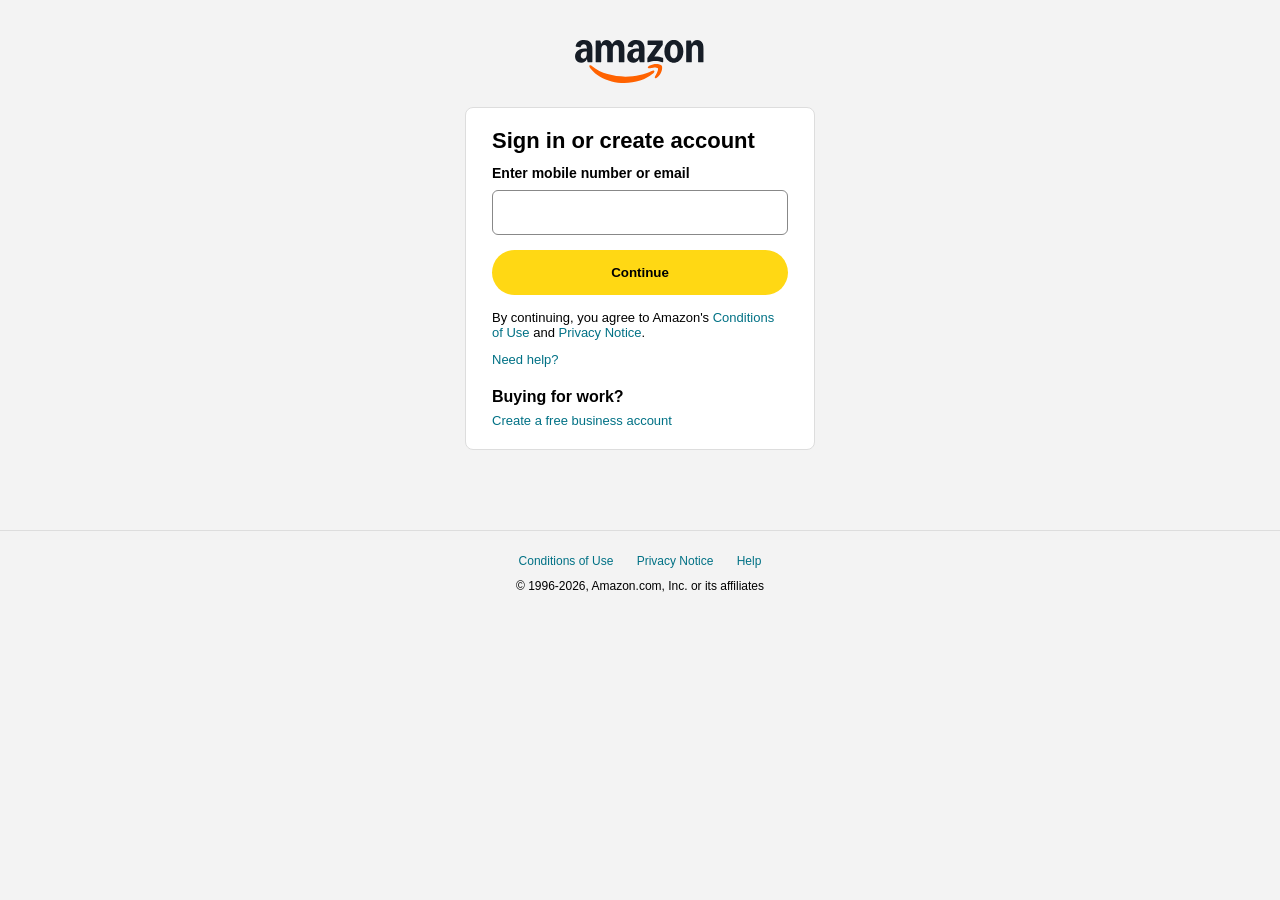
<file: html/sign.html>
<!DOCTYPE html>
<html lang="en">

<head>
    <meta charset="UTF-8">
    <meta name="viewport" content="width=device-width, initial-scale=1.0">
    <link rel="icon" type="image/png" href="../Multimedia/images/amazon.png">
    <link rel="stylesheet" href="../css/sign.css">
    <title>Amazon Sign-in</title>
</head>

<body>
    <div class="ama">
        <div class="sign">
            <div class="container">
                <div class="img">
                    <img src="../Multimedia/images/logo-1.svg" width="130px" alt="">
                </div>
                <div class="signin-container">
                    <div class="center">
                        <h1>Sign in or create account</h1>
                        <label for="">Enter mobile number or email</label>
                        <input type="Email">
                    </div>
                    <div class="bnt">
                        <button class="btn">Continue</button>
                    </div>
                    <div class="link">
                        <p>By continuing, you agree to Amazon's <a href="">Conditions of Use</a> and <a href="">Privacy
                                Notice</a>.
                        </p>
                    </div>
                    <div class="help">
                        <a href="">Need help?</a>
                    </div>
                    <div></div>
                    <div class="section">
                        <h1>Buying for work?</h1>
                        <a href="">Create a free business account</a>
                    </div>
                </div>
            </div>
        </div>
        <div class="footerline"></div>
        <div class="footer">
            <a href="">Conditions of Use </a>
            <a href="">Privacy Notice </a>
            <a href="">Help</a>
            <p>© 1996-2026, Amazon.com, Inc. or its affiliates</p>
        </div>
    </div>
</body>

</html>
</file>
<file: css/language.css>
* {
        padding: 0;
        margin: 0;
        box-sizing: border-box;
    }

    body {
        overflow-x: hidden;
    }


    .header {
        background-color: #151d28;
        padding: 10px 20px;
        align-items: center;
        display: flex;
        justify-content: space-around;
        color: white;
    }

    .mul a img {
        display: none;
        border-radius: 10px;
    }

    .locate p a {
        font-family: "Amazon Ember", Arial, sans-serif;
        font-size: 10px;
        margin: 20px;
        font-weight: 400;
        line-height: 15px;
        text-decoration: none;
        color: rgb(204, 204, 204);
    }

    .locate p a span {
        font-size: 14px;
    }

    .searchbar select option {
        font-size: 14px;
        background-color: white;
        color: black;
        border-radius: 10px;
    }

    .searchbar select {
        /* height: 40px; */
        background-color: rgb(238, 233, 233);
        font-size: 10px;
        padding: 8px;
        border: none;
        border-top-left-radius: 10px;
        border-bottom-left-radius: 10px;
    }

    .searchbar {
        display: flex;
        /* width: 50%; */
    }

    .searchbar input {
        width: 200px;
        font-size: 12px;
        border: none;
        padding: 7px;
        font-family: 'Gill Sans', 'Gill Sans MT', Calibri, 'Trebuchet MS', sans-serif;
        color: #111;
    }

    .icon {
        background-color: #febd69;
        /* width: 50px; */
        font-size: 11px;
        border: none;
        cursor: pointer;
        color: rgb(65, 64, 64);
        font-weight: 700;
        border-top-right-radius: 10px;
        border-bottom-right-radius: 10px;
        padding: 8px 15px;
        /* height: 40.9px; */
    }

    .icons {
        background-color: #febd69;
        font-size: 19px;
        border: none;
        height: 28.659;
        margin: auto;
        border-radius: 10px;
        display: none;
        cursor: pointer;
        color: rgb(65, 64, 64);
        font-weight: 700;
        padding: 8px 15px;
    }

    .icons:hover {
        background-color: #febd69ef;
    }

    .icon:hover {
        background-color: #febd69ef;
    }

    .EN a {
        position: relative;
        right: 30px;
        top: -15px;
        overflow-x: hidden;
    }

    .EN a:hover {
        border: 1px solid white;
        padding: 0.5rem;
    }

    .EN a i {
        font-size: 12px;
        color: gray;
    }

    .NE {
        position: absolute;
    }

    .EN a img {
        position: relative;
        top: 5px;
        left: 0;
        overflow: hidden;
    }


    .EN a {
        font-family: "Amazon Ember", Arial, sans-serif;
        font-size: 14px;
        text-decoration: none;
        font-weight: 700;
        line-height: 15px;
        color: rgb(255, 255, 255);
    }

    .EN:hover .snake {
        display: block;
    }

    .snake {
        background-color: #ffffff;
        position: relative;
        right: 40px;
        display: none;
        box-shadow: 1px 1px 15px gray;
        padding: 0.7rem;
        border-radius: 10px;
        width: 200px;
    }

    .snake p {
        color: rgba(0, 0, 0, 0.728);
        font-size: 14px;
        font-family: sans-serif;
    }

    .snake input {
        margin-top: 0.3rem;
        position: relative;
        top: 3px;
    }

    .line {
        margin-top: 0.8rem;
        border-bottom: 1px solid rgba(128, 128, 128, 0.338);
    }

    .chech {
        margin-top: 0.5rem;
    }

    .alk {
        color: rgba(0, 102, 255, 0.836);
        font-size: 14px;
        font-family: sans-serif;
    }

    .alk :hover {
        text-decoration: underline;
        color: rgba(6, 19, 39, 0.836);
    }

    .als {
        margin-top: 0.2rem;
        color: rgba(0, 102, 255, 0.836);
        font-size: 14px;
        font-family: sans-serif;
    }

    .als:hover {
        text-decoration: underline;
        text-decoration-color: #febd69;
    }

    .snake label {
        color: #111111b7;
        font-size: 14px;
        line-height: 30px;
        font-family: sans-serif;
    }

    .snake label:hover {
        border-bottom: 1px solid rgba(245, 97, 43, 0.895);
        color: rgba(245, 97, 43, 0.895);
    }

    .hello:hover {
        border: 1px solid white;
    }

    .signin p a i {
        font-size: 12px;
        color: gray;
    }

    .signin p a {
        font-family: "Amazon Ember", Arial, sans-serif;
        font-size: 10px;
        font-weight: 400;
        text-decoration: none;
        line-height: 18px;
        color: rgb(255, 255, 255);
    }

    .signin p a span {
        font-family: "Amazon Ember", Arial, sans-serif;
        font-size: 15px;
        font-weight: 700;
        line-height: 18px;
        color: rgb(255, 255, 255);
    }

    .nav-al-sign {
        text-align: center;
        border-bottom: 1px solid rgba(211, 211, 211, 0.555);
    }

    .nav {
        background-color: white;
        padding: 25px;
        border-radius: 5px;
        height: 430px;
        box-shadow: 1px 1px 15px gray;
        right: 190px;
        /* top: 95px; */
        position: relative;
        width: 450px;
        margin: 10px;
    }

    .none {
        display: none;
        position: absolute;
    }


    .signin:hover .none {
        display: block;
    }

    .as {
        background-color: #fed229;
        color: black;
        height: 40px;
        border-radius: 10px;
        box-shadow: 1px 1px 5px gray;
        text-decoration: none;
        margin: auto;
        padding: 13px;
        font-size: 12px;
        width: 200px;
    }

    .as a:hover {
        text-decoration: underline;
    }

    .navpop span {
        font-family: "Amazon Ember", Arial, sans-serif;
        font-size: 10px;
        font-weight: 400;
        line-height: 2;
        color: rgb(51, 51, 51);
    }

    .navpop a {
        font-family: "Amazon Ember", Arial, sans-serif;
        font-size: 10px;
        font-weight: 500;
        line-height: normal;
        color: rgba(32, 134, 197, 0.925);
    }

    .navpop a:hover {
        color: rgb(199, 81, 31);
    }

    .as a {
        text-decoration: none;
        color: black;
        font-family: 'Times New Roman', Times, serif;
    }

    .nav p {
        color: black;
    }

    .nav-al {
        display: flex;
        justify-content: space-around;
    }

    .nav-al-column {
        margin: 10px;
    }

    .nav-al-column-line {
        border-left: 1px solid rgba(128, 128, 128, 0.416);
        margin: 10px;
    }

    .nav-al-column h2 {
        font-family: sans-serif;
        font-size: 14px;
        font-weight: 700;
        line-height: 2;
        color: rgb(15, 17, 17);
    }

    .nav-al-column a {
        font-family: "Amazon Ember", Arial, sans-serif;
        font-size: 12px;
        font-weight: 400;
        text-decoration: none;
        line-height: 2;
        color: rgb(51, 51, 51);
    }

    .nav-al-column a:hover {
        color: rgb(199, 81, 31);
        text-decoration: underline;
    }

    .sign p a {
        font-family: "Amazon Ember", Arial, sans-serif;
        font-size: 10px;
        font-weight: 400;
        text-decoration: none;
        line-height: 18px;
        color: rgb(255, 255, 255);
    }

    .sign:hover {
        border: 1px solid white;
    }

    .sign p a span {
        font-family: "Amazon Ember", Arial, sans-serif;
        font-size: 15px;
        font-weight: 700;
        line-height: 18px;
        color: rgb(255, 255, 255);
    }

    .nav-cart a {
        font-family: "Amazon Ember", Arial, sans-serif;
        font-size: 15px;
        text-decoration: none;
        font-weight: 700;
        line-height: 11px;
        color: rgb(255, 255, 255);
    }

    .nav-cart:hover {
        border: 1px solid white;
    }

    .list i {
        font-size: 40px;
        display: none;
    }

    .nav-main {
        background-color: #232f3e;
        max-height: 51px;
        padding: 2px;
        display: flex;
        gap: 20px;
        align-items: center;
    }

    .nav-left i {
        font-family: "Amazon Ember", Arial, sans-serif;
        font-size: 25px;
        font-weight: 400;
        line-height: 12px;
        top: 3px;
        position: relative;
        color: rgb(255, 255, 255);
    }

    .nav-left:hover {
        border: 2px solid white;
        padding: 1px;
    }

    .nav-left p {
        font-family: "Amazon Ember", Arial, sans-serif;
        font-size: 15px;
        position: relative;
        top: -2px;
        font-weight: 400;
        line-height: 12px;
        color: rgb(255, 255, 255);
    }

    .nav-main {
        padding: 0.5rem;
    }

    .nav-main a {
        text-decoration: none;
        font-family: "Amazon Ember", Arial, sans-serif;
        font-size: 14px;
        font-weight: 400;
        line-height: 12px;
        color: rgb(254, 254, 254);
    }

    .hell {
        background-color: #324969;
        font-family: "Amazon Ember", Arial, sans-serif;
        font-size: 11px;
        padding: 1rem;
        font-weight: 700;
        line-height: 25px;
        color: rgb(255, 255, 255);
    }

    .nav-left:hover .all {
        display: block;
    }

    .digital a:hover {
        background-color: rgba(211, 211, 211, 0.336);
    }

    .all {
        position: relative;
        top: 10px;
        overflow-y: scroll;
        height: 620px;
        width: 400px;
    }

    .all h3 {
        font-family: "Amazon Ember", Arial, sans-serif;
        font-size: 18px;
        font-weight: 700;
        line-height: 36px;
        /* padding: 1rem; */
        color: rgb(17, 17, 17);
    }

    .all {
        background-color: white;
        display: none;
        margin: 0;
        padding: 0;
        position: absolute;
    }

    .all a {
        font-family: "Amazon Ember", Arial, sans-serif;
        font-size: 16px;
        font-weight: 500;
        /* padding: 1rem; */
        line-height: 36px;
        text-decoration: none;
        /* display: block; */
        color: rgb(17, 17, 17);
    }

    .digital {
        gap: 50px;
        padding: 1rem;
        display: block;
        border-bottom: 1px solid rgba(128, 128, 128, 0.237);
    }


    .pr:hover {
        color: #111;
        background-color: rgba(128, 128, 128, 0.199);
    }

    .pr:hover a i {
        color: #111;
    }

    .pr a i {
        position: relative;
        left: 250px;
        font-size: 16px;
        color: lightgray;
    }

    .amz:hover {
        background-color: rgba(128, 128, 128, 0.199);
    }

    .amz:hover a i {
        color: #111;
    }

    .amz a i {
        position: relative;
        font-weight: 600;
        left: 233px;
        font-size: 16px;
        color: lightgray;
    }

    .kind:hover a i {
        color: #111;
    }

    .kind:hover {
        background-color: rgba(128, 128, 128, 0.199);
    }

    .kind a i {
        position: relative;
        left: 155px;
        font-size: 16px;
        color: lightgray;
    }

    .app:hover {
        background-color: rgba(128, 128, 128, 0.199);
    }

    .app:hover a i {
        color: #111;
    }

    .app a i {
        position: relative;
        left: 212px;
        font-size: 16px;
        color: lightgray;
    }

    .el:hover {
        background-color: rgba(128, 128, 128, 0.199);
    }

    .el:hover a i {
        color: #111;
    }

    .el a i {
        position: relative;
        font-weight: 600;
        left: 233px;
        font-size: 16px;
        color: lightgray;
    }

    .com a i {
        position: relative;
        right: 30px;
    }

    .all a:hover {
        background-color: rgba(211, 211, 211, 0.452);
        width: 100%;
        height: 50px;
        /* padding: 4rem; */
    }

    .nav-pin {
        text-align: right;
        padding-left: 2px;
        position: relative;
        left: 270px;
    }

    .nav-pin a:hover {
        border: 2px solid white;
        padding: 1px;
    }

    .nav-main a:hover {
        border: 2px solid white;
        padding: 1px;
    }

    .language {
        padding: 3rem;
    }

    .language h1 {
        font-family: "Amazon Ember", Arial, sans-serif;
        font-size: 18px;
        font-weight: 700;
        line-height: 24px;
    }

    .select {
        margin-top: 0.8rem;
        font-family: "Amazon Ember", Arial, sans-serif;
        font-size: 14px;
        font-weight: 400;
        line-height: 20px;
    }

    .eng {
        margin-top: 0.8rem;
        font-family: "Amazon Ember", Arial, sans-serif;
        font-size: 14px;
        font-weight: 400;
        line-height: 20px;
    }

    .lang {
        margin-top: 20px;
        font-family: "Amazon Ember", Arial, sans-serif;
        font-size: 14px;
        font-weight: 400;
        line-height: 30px;
        color: rgb(15, 17, 17);
    }

    .language input {
        position: relative;
        top: 2px;
    }

    .lines {
        margin-top: 2rem;
        border-bottom: 2px solid rgba(128, 128, 128, 0.447);
    }

    .langs h1 {
        font-family: "Amazon Ember", Arial, sans-serif;
        font-size: 18px;
        font-weight: 700;
        margin-top: 2rem;
        line-height: 24px;
    }

    .lang select {
        border-radius: 20px;
        height: 30px;
        margin-top: 2rem;
        padding: 5px;
    }

    .bem {
        margin-top: 2rem;
        width: 70px;
        background-color: white;
        border: 1px solid rgba(128, 128, 128, 0.639);
        height: 30px;
        border-radius: 20px;
    }

    .bem:hover {
        background-color: rgb(227, 234, 248);
    }

    .bem a {
        font-family: "Amazon Ember", Arial, sans-serif;
        font-size: 14px;
        font-weight: 400;
        line-height: 20px;
        padding: 0.8rem;
        text-decoration: none;
        color: rgb(15, 17, 17);
    }

    .ben {
        background-color: #fed11e;
        width: 120px;
        height: 30px;
        border: none;
        border-radius: 20px;
    }

    .ben:hover {
        background-color: #ecc423;
    }

    .ben a {
        font-family: "Amazon Ember", Arial, sans-serif;
        font-size: 14px;
        text-decoration: none;
        font-weight: 400;
        line-height: 19px;
        color: rgba(15, 17, 17);
    }

    .pef {
        text-align: center;
        border-top: 1px solid rgba(128, 128, 128, 0.297);
        margin-bottom: 2rem;
        border-bottom: 1px solid rgba(128, 128, 128, 0.297);
    }

    .pef h1 {
        margin-top: 2rem;
        font-family: "Amazon Ember", Arial, sans-serif;
        font-size: 24px;
        font-weight: 700;
        line-height: 32px;
        margin-bottom: 0.5rem;
        color: rgb(0, 0, 0);
    }

    .as {
        border: none;
    }

    .navpop {
        margin-bottom: 1rem;
    }

    .as a {
        font-family: "Amazon Ember", Arial, sans-serif;
        font-size: 14px;
        font-weight: 400;
        line-height: 20px;
        color: rgb(15, 17, 17);
    }

    .navfooter {
        background-color: #37475a;
        font-family: "Amazon Ember", Arial, sans-serif;
        font-weight: 400;
        text-align: center;
        height: 40px;
        padding: 9px;
        align-items: center;
        line-height: 19px;
        color: rgb(255, 255, 255);
    }

    .navfooter a {
        align-items: center;
        color: white;
        font-size: 15px;
        text-decoration: none;
    }

    .navfooter:hover {
        background-color: #37475ae4;
    }

    .foot {
        background-color: #232f3e;
        width: 100%;
    }

    .column {
        display: flex;
        /* gap: 10px; */
        padding: 2%;
        justify-content: space-around;
    }

    .cover {
        padding: 2%;
        display: flex;
        width: 100%;
        justify-content: space-evenly;
    }

    .cover h3 {
        font-family: "Amazon Ember", Arial, sans-serif;
        font-size: 18px;
        font-weight: 700;
        color: rgb(221, 221, 221);
        line-height: 25px;
    }

    .navfooterverticalcolumn li {
        list-style: none;
    }

    .navfooterverticalcolumn li a:hover {
        text-decoration: underline;
    }

    .cover ul li a {
        font-size: 14px;
        text-decoration: none;
    }

    .navfooterverticalcolumn li a {
        font-family: "Amazon Ember", Arial, sans-serif;
        font-size: 17px;
        font-weight: 500;
        /* list-style: none; */
        /* text-decoration: none; */
        line-height: 25px;
        color: rgb(221, 221, 221);
    }

    .navfooterline {
        border-top: 1px solid rgba(128, 128, 128, 0.409);
    }

    .navfooterlogo {
        display: flex;
        /* gap: 5px; */
        justify-content: space-between;
    }

    .navfooterlogo button {
        width: 150px;
        height: 40px;
        border-radius: 10px;
        background-color: #232f3e;
        border: 1px solid gray;
        color: white;
        font-size: 14px;
    }

    .snake ul li img {
        display: none;
        background-color: white;
        width: 100%;
        height: 200px;
        padding: 30px;
    }

    button:hover .snake img {
        display: block;
    }

    .usa img {
        position: relative;
        top: 4px;
        left: -5px;
        width: 24px;
    }

    .footer {
        display: flex;
        justify-content: space-around;
        padding: 5%;
        gap: 50px;
        background-color: #131a22;
    }

    .footer h3 a {
        font-family: "Amazon Ember", Arial, sans-serif;
        font-size: 12px;
        font-weight: 400;
        line-height: 11px;
        text-decoration: none;
        color: rgb(221, 221, 221);
    }

    .footer a:hover {
        text-decoration: underline;
    }

    .footer a {
        font-family: "Amazon Ember", Arial, sans-serif;
        font-size: 12px;
        text-decoration: none;
        font-weight: 400;
        line-height: 11px;
        color: rgb(153, 153, 153);
    }

    .navfooterlink {
        background-color: #131a22;
        border-top: 1px solid rgba(128, 128, 128, 0.21);
        padding: 1%;
    }

    .navfooterlink ul {
        display: flex;
        justify-content: center;
        /* gap: 30px; */
    }

    .navfooterlink ul li {
        list-style: none;
        display: flex;
    }

    .navfooterlink ul {
        gap: 20px;
    }

    .navfooterlink li a {
        font-family: "Amazon Ember", Arial, sans-serif;
        font-size: 13px;
        text-decoration: none;
        font-weight: 400;
        line-height: 25px;
        color: rgb(221, 221, 221);
    }

    .navfooterlink li a:hover {
        text-decoration: underline;
    }

    .navfooterlink p {
        font-family: "Amazon Ember", Arial, sans-serif;
        font-size: 13px;
        text-align: center;
        font-weight: 400;
        line-height: 14px;
        color: rgb(221, 221, 221);
    }

    @media(max-width:1500px) {
        .navfooter {
            font-size: 1rem;
            width: 100%;
        }

        .footer {
            width: 100%;
            font-size: 1rem;
            /* flex-direction: column; */
        }

        .nav-main {
            position: static;
            width: 100%;
        }

        .EN a img {
            overflow: hidden;

        }

        .header {
            width: 100%;
            position: static;
        }

        .foot {
            font-size: 10px;
            width: 100%;
            position: static;
            /* margin: 0; */
            /* padding: 0; */
        }

        .navfooterverticalcolumn h3 {
            width: 100%;
            font-size: 10px;
            /* flex-direction: column; */
            font-size: 15px;
            position: static;
        }

        .navfooterverticalcolumn li a {
            font-size: 10px;
        }

        .cover {
            width: 100%;
            font-size: 10px;
            position: static;
            /* flex-direction: column; */
            /* display: block; */
        }

        .header {
            width: 100%;
            position: static;
            /* flex-direction: column; */
        }
    }

    @media(max-width:1400px) {
        .footer h3 a {
            font-size: 15px;
        }

        .footer a {
            font-size: 10px;
        }

        .cover h3 {
            font-size: 20px;
            line-height: 25px;
        }

        .cover ul li a {
            font-size: 18px;
            line-height: 25px;
            gap: 50px;
        }

        .searchbar input {
            width: 300px;
        }

        .searchbar select {
            width: 100px;
        }
    }

    @media(max-width:1300px) {
        .navfooter {
            width: 100%;
            position: static;
            font-size: 20px;
            /* flex-direction: column; */
        }

        .footer {
            width: 100%;
            font-size: 20px;
            position: static;
            /* flex-direction: column; */
        }

        .nav-main {
            font-size: 12px;
            /* padding: 0; */
        }

        .nav-pin {
            position: relative;
            left: 190px;
        }

        .foot {
            width: 100%;
            font-size: 20px;
            /* position: static; */
            /* flex-direction: column; */
        }
    }

    @media(max-width:1200px) {
        .navfooterverticalcolumn h3 {
            width: 100%;
            font-size: 10px;
            font-size: 15px;
            position: static;
        }

        .navfooterverticalcolumn li a {
            font-size: 10px;
        }
        .nav-main{
            overflow-x: scroll;
        }

        .searchbar input {
            width: 100%;
        }

        .nav-pin {
            display: none;
        }

        .EN {
            display: none;
        }
        .list i{
            display: block;
        }

        .signin {
            display: none;
        }

        .sign {
            display: none;
        }

        .nav-cart {
            display: none;
        }

        .locate {
            display: none;
        }

        .footer h3 {
            line-height: 12px;
        }

        .footer a {
            line-height: 12px;
        }

        .nav-main {
            overflow-x: scroll;
        }
    }

    @media(max-width:1000px) {
        .navfooter {
            width: 100%;
            position: static;
        }

        .navfooterverticalcolumn h3 {
            font-size: 15px;
        }

        .navfooterverticalcolumn li a {
            font-size: 15px;
        }

        .navfooterlogo a {
            width: 200px;
        }

        .footer {
            width: 100%;
            position: static;
        }

        .foot {
            width: 100%;
            position: static;
        }

        .footer h3 a {
            font-size: 11px;
        }

        .footer a {
            font-size: 8px;
        }

        .cover h3 {
            font-size: 18px;
            line-height: 25px;
        }

        .cover ul li a {
            font-size: 15px;
            line-height: 25px;
            gap: 1 90px;
        }

        .footer h3 {
            line-height: 9px;
        }

        .footer a {
            line-height: px;
        }

        .header {
            width: 100%;
        }
    }

    @media(max-width:900px) {
        .navfooterverticalcolumn h3 {
            font-size: 15px;
            flex-direction: column;
            line-height: 35px;
            position: static;
        }

        .navfooterverticalcolumn li a {
            font-size: 13px;
            flex-direction: column;
            position: static;
            line-height: 35px;
        }

        .navfooterlogo a {
            width: 200px;
        }

        .nav-main {
            display: none;
        }

        .footer h3 {
            font-size: 13px;
            line-height: 8px;
        }

        .footer a {
            font-size: 10px;
            line-height: 8px;
        }

        .navfooterlogo button {
            width: 150px;
            font-size: 15px;
        }

        .footer {
            width: 100%;
            position: static;
        }

        .searchbar input {
            width: 200px;
        }

        .foot {
            width: 100%;
            position: static;
        }

        .cover h3 {
            font-size: 18px;
            line-height: 25px;
        }

        .cover ul li a {
            font-size: 15px;
            line-height: 25px;
            gap: 50px;
        }
    }

    @media(max-width:800px) {
        .navfooter {
            width: 100%;
            line-height: 35px;
            position: static;
        }

        .footer {
            width: 100%;
            position: static;
            flex-direction: column;
        }

        .foot {
            width: 100%;
            position: static;

        }

        .footer h3 {
            font-size: 15px;
            line-height: 8px;
        }

        .footer a {
            font-size: 13px;
            line-height: 10px;
        }

        .navfooterverticalcolumn {
            width: 100%;
            position: static;
        }

        .header {
            width: 100%;
            /* flex-direction: column; */
            position: static;
        }

        .cover {
            width: 100%;
            position: static;
        }
    }

    @media(max-width:700px) {
        .navfooterverticalcolumn {
            width: 100%;
            flex-direction: column;
            position: static;
            line-height: 35px;
        }

        .navfooterlogo {
            width: 100%;
            position: static;
            flex-direction: column;
            display: block;
        }

        .navfooterlink ul {
            flex-direction: column;
            width: 100%;
            margin-bottom: 2rem;
            position: static;
            padding: 1.5rem;
        }

        .cover {
            width: 100%;
            position: static;
            flex-direction: column;
            /* display: block; */
        }
    }

    @media(max-width:600px) {
        .navfooter {
            width: 100%;
            position: static;
            flex-direction: column;
        }

        .footer {
            width: 100%;
            position: static;
        }

        .navfooterverticalcolumn {
            width: 100%;
            flex-direction: column;
            position: static;
        }

        .cover {
            width: 100%;
            position: static;
            flex-direction: column;
        }

        .foot {
            width: 100%;
            position: static;
            flex-direction: column;
        }

        .nav-main {
            position: static;
            width: 100%;
        }

        .column {
            display: block;
            width: 100%;
            /* flex-direction: column; */
            position: static;
        }

        .navfooterlogo {
            flex-direction: column;
            position: static;
            width: 100%;
        }
    }

    @media(max-width:500px) {
        .navfooter {
            width: 100%;
            position: static;
            flex-direction: column;
        }

        .searchbar{
            display: none;    
        }

        .icons{
            display: block;
        }

        .header a img {
            display: none;
        }

        .footer {
            width: 100%;
            position: static;
            flex-direction: column;
        }

        .foot {
            width: 100%;
            position: static;
            flex-direction: column;
        }

        .cover h3 {
            line-height: 19px;
        }

        .cover ul li a {
            line-height: 15px;
        }

        .mul a img {
            display: block;
        }

        .cus {
            display: none;
        }
    }

    @media(max-width:400px) {
        .pri {
            display: none;
        }
    }
</file>
<file: css/sign.css>
/* * {
    margin: 0;
    padding: 0;
    box-sizing: border-box;
}

.sign {
    display: flex;
    justify-content: center;
}

.container {
    display: block;
}

.img {
    position: relative;
    left: 160px;
    overflow: hidden;
    padding: 1rem;
    margin: auto;
}

.signin-container {
    width: 500px;
    margin: auto;
    background: white;
    color: #333;
    padding: 2rem;
    border: 1px solid rgba(128, 128, 128, 0.386);
    border-radius: 10px;
}

.center h1 {
    font-size: 1.3rem;
    font-weight: 300;
    line-height: 1;
    margin-bottom: 1rem;
    font-family: 'Gill Sans', 'Gill Sans MT', Calibri, 'Trebuchet MS', sans-serif;
}

.center input {
    width: 400px;
    padding: 0.9rem;
    font-size: 12px;
    border-radius: 5px;
    box-shadow: 1px 0px 5px grey;
    margin-top: 1rem;
    border: 1px solid rgba(0, 0, 0, 0.562);
}

.center label {
    font-size: 0.9rem;
    font-weight: 600;
    font-family: sans-serif;
    margin-bottom: 1rem;
}

.signin-container input:focus {
    outline: none;
    border-color: #1a5e71;
    box-shadow: 1px 0 0 3px rgba(57, 192, 210, 0.909);
}

.bnt {
    display: flex;
    justify-content: center;
}

.btn {
    background-color: #ffd814d8;
    width: 400px;
    border: none;
    margin-top: 0.6rem;
    margin-bottom: 0.6rem;
    font-weight: 400;
    font-size: 13px;
    font-family: 'Gill Sans', 'Gill Sans MT', Calibri, 'Trebuchet MS', sans-serif;
    height: 35px;
    border-radius: 30px;
}

.btn:hover {
    background-color: #ffd814;
}

.link p {
    font-family: 'Gill Sans', 'Gill Sans MT', Calibri, 'Trebuchet MS', sans-serif;
    font-size: 15px;
    font-weight: 400;
    line-height: 26px;
}

.link a {
    font-family: "Amazon Ember", Arial, sans-serif;
    font-size: 14px;
    font-weight: 400;
    line-height: 26px;
    color: rgb(33, 98, 161);
}

.link a:hover {
    color: rgb(16, 51, 85);
}


.help a {
    font-family: "Amazon Ember", Arial, sans-serif;
    font-size: 16px;
    font-weight: 400;
    line-height: 46px;
    text-decoration: none;
    color: rgb(33, 98, 161);
}

.help a:hover {
    color: rgb(16, 51, 85);
    text-decoration: underline;
}

.section {
    border-top: 1px solid rgba(128, 128, 128, 0.368);
    margin-top: 0.5rem;
}

.section h1 {
    font-family: sans-serif;
    font-size: 14px;
    margin-top: 1rem;
    font-weight: 550;
    line-height: 30px;
}

.section a {
    font-family: "Amazon Ember", Arial, sans-serif;
    font-size: 13px;
    font-weight: 400;
    text-decoration: none;
    line-height: 30px;
    color: rgb(33, 98, 161);
}

.section a:hover {
    color: rgb(16, 51, 85);
    text-decoration: underline;
}

.footerline {
    margin-top: 3rem;
    border-top: 2px solid rgba(128, 128, 128, 0.347);
}

.footer {
    text-align: center;
    margin-top: 1rem;
}

.footer a {
    font-family: "Amazon Ember", Arial, sans-serif;
    font-size: 14px;
    font-weight: 500;
    padding: 0.5rem;
    text-decoration: none;
    line-height: 10px;
    color: rgb(33, 98, 161);
}

.footer a:hover {
    color: rgb(16, 51, 85);
    text-decoration: underline;
}

.footer p {
    font-family: "Amazon Ember", Arial, sans-serif;
    font-size: 12px;
    font-weight: 400;
    line-height: 30px;
    color: rgb(86, 89, 89);
}

@media(max-width:1000px) {
    .ama {
        width: 100%;
        position: static;
        flex-direction: column;
        margin: auto;
    }
}


@media (max-width: 800px) {
    .container {
        width: 100%;
        padding: 20px;
    }

    .ama {
        width: 100%;
        position: static;
        flex-direction: column;
        margin: auto;
    }
}

@media(max-width:768px) {
    .container {
        width: 100%;
        padding: 20px;
    }

    .img {
        margin: auto;
        position: relative;
        width: 100%;

    }

    .ama {
        width: 100%;
        position: static;
        margin: auto;
    }
}

@media(max-width:700px) {
    .container {
        width: 100%;
        padding: 20px;
    }

    .img{
        margin: auto;
        position: relative;
        width: 100%;
    }

    .ama {
        width: 100%;
        position: static;
        flex-direction: column;
        margin: auto;
    }
}
@media(max-width:530px){
    .container{
        width: 100%;
    }
    .center input{
        width: 100%;
    }
    .btn{
        width: 100%;
    }
}

@media (max-width: 480px) {
    .container {
        width: 100%;
        position: static;
    }

    .logo img {
        width: 100%;
    }

    h2 {
        font-size: 20px;
    }

    button {
        border-radius: 8px;
    }
}

@media (max-width: 300px) {
    .container {
        padding: 10px;
    }

    h2 {
        font-size: 18px;
    }

    input {
        padding: 8px;
    }

    button {
        padding: 8px;
        font-size: 12px;
    }
} */
/* RESET */
* {
    margin: 0;
    padding: 0;
    box-sizing: border-box;
    font-family: Arial, sans-serif;
}

body {
    background: #f3f3f3;
}

/* MAIN WRAPPER */
.ama {
    width: 100%;
}

/* CENTER CONTENT */
.sign {
    display: flex;
    justify-content: center;
    align-items: center;
    padding: 40px 0;
}

/* CARD */
.container {
    width: 350px;
}

/* LOGO */
.img {
    text-align: center;
    margin-bottom: 20px;
}

/* SIGNIN BOX */
.signin-container {
    background: #fff;
    padding: 20px 26px;
    border: 1px solid #ddd;
    border-radius: 8px;
}

/* TEXT */
.center h1 {
    font-size: 22px;
    margin-bottom: 10px;
}

.center label {
    font-size: 14px;
    font-weight: bold;
}

/* INPUT */
input {
    width: 100%;
    height: 45px;
    margin-top: 8px;
    padding: 10px;
    border: 1px solid #888;
    border-radius: 6px;
    outline: none;
}

/* BUTTON */
.bnt {
    margin-top: 15px;
}

.btn {
    width: 100%;
    height: 45px;
    background: #ffd814;
    border: none;
    border-radius: 25px;
    cursor: pointer;
    font-weight: bold;
}

/* LINKS */
.link {
    margin-top: 15px;
    font-size: 13px;
}

.link a {
    color: #007185;
    text-decoration: none;
}

.help {
    margin-top: 10px;
}

.help a {
    font-size: 13px;
    color: #007185;
    text-decoration: none;
}

/* SECTION */
.section {
    margin-top: 20px;
}

.section h1 {
    font-size: 16px;
    margin-bottom: 5px;
}

.section a {
    font-size: 13px;
    color: #007185;
    text-decoration: none;
}

/* FOOTER */ 
.footerline {
    margin-top: 40px;
    height: 1px;
    background: #ddd;
}

.footer {
    text-align: center;
    padding: 20px 10px;
}

.footer a {
    margin: 0 10px;
    font-size: 12px;
    color: #007185;
    text-decoration: none;
}

.footer p {
    margin-top: 10px;
    font-size: 12px;
}

/* ---------------- RESPONSIVENESS ---------------- */

/* <= 900px */
@media (max-width: 900px) {
    .container {
        width: 320px;
    }
}

/* <= 600px */
@media (max-width: 600px) {
    .sign {
        padding: 20px 0;
    }

    .container {
        width: 90%;
    }
}

/* <= 400px */
@media (max-width: 400px) {
    .signin-container {
        padding: 16px;
    }

    .center h1 {
        font-size: 20px;
    }

    input {
        height: 40px;
    }

    .btn {
        height: 40px;
    }
}

/* <= 300px */
@media (max-width: 300px) {
    .container {
        width: 100%;
    }

    .signin-container {
        padding: 10px;
        border: none;
    }

    .center h1 {
        font-size: 18px;
    }

    .link,
    .help,
    .section a,
    .footer a,
    .footer p {
        font-size: 11px;
    }
}
</file>
<file: css/your ads.css>
* {
    padding: 0;
    margin: 0;
    box-sizing: border-box;
}


.header {
    background-color: #151d28;
    padding: 10px 20px;
    align-items: center;
    display: flex;
    justify-content: space-around;
    color: white;
}

.mul a img {
    display: none;
    border-radius: 10px;
}

.locate p a {
    font-family: "Amazon Ember", Arial, sans-serif;
    font-size: 10px;
    margin: 20px;
    font-weight: 400;
    line-height: 15px;
    text-decoration: none;
    color: rgb(204, 204, 204);
}

.locate p a span {
    font-size: 14px;
}

.searchbar select option {
    font-size: 14px;
    background-color: white;
    color: black;
    border-radius: 10px;
}

.searchbar select {
    /* height: 40px; */
    background-color: rgb(238, 233, 233);
    font-size: 10px;
    padding: 8px;
    border: none;
    height: 28.659;
    border-top-left-radius: 10px;
    border-bottom-left-radius: 10px;
}

.searchbar {
    display: flex;
    /* width: 50%; */
}

.searchbar input {
    width: 400px;
    font-size: 12px;
    border: none;
    padding: 7px;
    height: 28.6px;
    font-family: 'Gill Sans', 'Gill Sans MT', Calibri, 'Trebuchet MS', sans-serif;
    color: #111;
}

.icon {
    background-color: #febd69;
    /* width: 50px; */
    font-size: 11px;
    border: none;
    height: 28.659;
    cursor: pointer;
    color: rgb(65, 64, 64);
    font-weight: 700;
    border-top-right-radius: 10px;
    border-bottom-right-radius: 10px;
    padding: 8px 15px;
    /* height: 40.9px; */
}

.icons {
    background-color: #febd69;
    font-size: 19px;
    border: none;
    height: 28.659;
    margin: auto;
    border-radius: 10px;
    display: none;
    cursor: pointer;
    color: rgb(65, 64, 64);
    font-weight: 700;
    padding: 8px 15px;
}
.icons:hover{
    background-color: #febd69ef;
}

.icon:hover {
    background-color: #febd69ef;
}

.EN a {
    position: relative;
    right: 30px;
    top: -15px;
    overflow-x: hidden;
}

.EN a:hover {
    border: 1px solid white;
    padding: 0.5rem;
}

.EN a i {
    font-size: 12px;
    color: gray;
}

.NE {
    position: absolute;
}

.EN a img {
    position: relative;
    top: 5px;
    left: 0;
    overflow: hidden;
}


.EN a {
    font-family: "Amazon Ember", Arial, sans-serif;
    font-size: 14px;
    text-decoration: none;
    font-weight: 700;
    line-height: 15px;
    color: rgb(255, 255, 255);
}

.EN:hover .snake {
    display: block;
}

.snake {
    background-color: #ffffff;
    position: relative;
    right: 40px;
    display: none;
    padding: 0.7rem;
    border-radius: 10px;
    width: 200px;
}

.snake p {
    color: rgba(0, 0, 0, 0.728);
    font-size: 14px;
    font-family: sans-serif;
}

.snake input {
    margin-top: 0.3rem;
    position: relative;
    top: 3px;
}

.line {
    margin-top: 0.8rem;
    border-bottom: 1px solid rgba(128, 128, 128, 0.338);
}

.chech {
    margin-top: 0.5rem;
}

.alk {
    color: rgba(0, 102, 255, 0.836);
    font-size: 14px;
    font-family: sans-serif;
}

.alk :hover {
    text-decoration: underline;
    color: rgba(6, 19, 39, 0.836);
}

.als {
    margin-top: 0.2rem;
    color: rgba(0, 102, 255, 0.836);
    font-size: 14px;
    font-family: sans-serif;
}

.als:hover {
    text-decoration: underline;
    text-decoration-color: #febd69;
}

.snake label {
    color: #111111b7;
    font-size: 14px;
    line-height: 30px;
    font-family: sans-serif;
}

.snake label:hover {
    border-bottom: 1px solid rgba(245, 97, 43, 0.895);
    color: rgba(245, 97, 43, 0.895);
}

.hello:hover {
    border: 1px solid white;
}

.signin p a i {
    font-size: 12px;
    color: gray;
}

.signin p a {
    font-family: "Amazon Ember", Arial, sans-serif;
    font-size: 10px;
    font-weight: 400;
    text-decoration: none;
    line-height: 18px;
    color: rgb(255, 255, 255);
}

.signin p a span {
    font-family: "Amazon Ember", Arial, sans-serif;
    font-size: 15px;
    font-weight: 700;
    line-height: 18px;
    color: rgb(255, 255, 255);
}

.nav-al-sign {
    text-align: center;
    border-bottom: 1px solid rgba(211, 211, 211, 0.555);
}

.nav {
    background-color: white;
    padding: 25px;
    border-radius: 5px;
    height: 430px;
    right: 190px;
    /* top: 95px; */
    position: relative;
    width: 450px;
    margin: 10px;
}

.none {
    display: none;
    position: absolute;
}


.signin:hover .none {
    display: block;
}

.as {
    background-color: #fed229;
    color: black;
    height: 40px;
    font-family: sans-serif;
    border-radius: 10px;
    box-shadow: 1px 1px 5px gray;
    text-decoration: none;
    margin: auto;
    padding: 13px;
    font-size: 12px;
    width: 200px;
}

.as a:hover {
    text-decoration: underline;
}

.navpop span {
    font-family: "Amazon Ember", Arial, sans-serif;
    font-size: 10px;
    font-weight: 400;
    line-height: 2;
    color: rgb(51, 51, 51);
}

.navpop a {
    font-family: "Amazon Ember", Arial, sans-serif;
    font-size: 10px;
    font-weight: 500;
    line-height: normal;
    color: rgba(32, 134, 197, 0.925);
}

.navpop a:hover {
    color: rgb(199, 81, 31);
}

.as a {
    text-decoration: none;
    color: black;
    font-family: 'Times New Roman', Times, serif;
}

.nav p {
    color: black;
}

.nav-al {
    display: flex;
    justify-content: space-around;
}

.nav-al-column {
    margin: 10px;
}

.nav-al-column-line {
    border-left: 1px solid rgba(128, 128, 128, 0.416);
    margin: 10px;
}

.nav-al-column h2 {
    font-family: sans-serif;
    font-size: 14px;
    font-weight: 700;
    line-height: 2;
    color: rgb(15, 17, 17);
}

.nav-al-column a {
    font-family: "Amazon Ember", Arial, sans-serif;
    font-size: 12px;
    font-weight: 400;
    text-decoration: none;
    line-height: 2;
    color: rgb(51, 51, 51);
}

.nav-al-column a:hover {
    color: rgb(199, 81, 31);
    text-decoration: underline;
}

.sign p a {
    font-family: "Amazon Ember", Arial, sans-serif;
    font-size: 10px;
    font-weight: 400;
    text-decoration: none;
    line-height: 18px;
    color: rgb(255, 255, 255);
}

.sign:hover {
    border: 1px solid white;
}

.sign p a span {
    font-family: "Amazon Ember", Arial, sans-serif;
    font-size: 15px;
    font-weight: 700;
    line-height: 18px;
    color: rgb(255, 255, 255);
}

.nav-cart a {
    font-family: "Amazon Ember", Arial, sans-serif;
    font-size: 15px;
    text-decoration: none;
    font-weight: 700;
    line-height: 11px;
    color: rgb(255, 255, 255);
}

.nav-cart:hover {
    border: 1px solid white;
}

.list i {
    font-size: 40px;
    display: none;
}

.nav-main {
    background-color: #232f3e;
    max-height: 51px;
    padding: 2px;
    display: flex;
    gap: 20px;
    align-items: center;
}

.nav-left i {
    font-family: "Amazon Ember", Arial, sans-serif;
    font-size: 25px;
    font-weight: 400;
    line-height: 12px;
    top: 3px;
    position: relative;
    color: rgb(255, 255, 255);
}

.nav-left:hover {
    border: 2px solid white;
    padding: 1px;
}

.nav-left p {
    font-family: "Amazon Ember", Arial, sans-serif;
    font-size: 15px;
    position: relative;
    top: -2px;
    font-weight: 400;
    line-height: 12px;
    color: rgb(255, 255, 255);
}

.nav-main {
    padding: 0.5rem;
}

.nav-main a {
    text-decoration: none;
    font-family: "Amazon Ember", Arial, sans-serif;
    font-size: 14px;
    font-weight: 400;
    line-height: 12px;
    color: rgb(254, 254, 254);
}

.hell {
    background-color: #324969;
    font-family: "Amazon Ember", Arial, sans-serif;
    font-size: 11px;
    padding: 1rem;
    font-weight: 700;
    line-height: 25px;
    color: rgb(255, 255, 255);
}

.nav-left:hover .all {
    display: block;
}

.digital a:hover {
    background-color: rgba(211, 211, 211, 0.336);
}

.all {
    position: relative;
    top: 10px;
    overflow-y: scroll;
    height: 620px;
    width: 400px;
}

.all h3 {
    font-family: "Amazon Ember", Arial, sans-serif;
    font-size: 18px;
    font-weight: 700;
    line-height: 36px;
    /* padding: 1rem; */
    color: rgb(17, 17, 17);
}

.all {
    background-color: white;
    display: none;
    margin: 0;
    padding: 0;
    position: absolute;
}

.all a {
    font-family: "Amazon Ember", Arial, sans-serif;
    font-size: 16px;
    font-weight: 500;
    /* padding: 1rem; */
    line-height: 36px;
    text-decoration: none;
    /* display: block; */
    color: rgb(17, 17, 17);
}

.digital {
    gap: 50px;
    padding: 1rem;
    display: block;
    border-bottom: 1px solid rgba(128, 128, 128, 0.237);
}


.pr:hover {
    color: #111;
    background-color: rgba(128, 128, 128, 0.199);
}

.pr:hover a i {
    color: #111;
}

.pr a i {
    position: relative;
    left: 250px;
    font-size: 16px;
    color: lightgray;
}

.amz:hover {
    background-color: rgba(128, 128, 128, 0.199);
}

.amz:hover a i {
    color: #111;
}

.amz a i {
    position: relative;
    font-weight: 600;
    left: 233px;
    font-size: 16px;
    color: lightgray;
}

.kind:hover a i {
    color: #111;
}

.kind:hover {
    background-color: rgba(128, 128, 128, 0.199);
}

.kind a i {
    position: relative;
    left: 155px;
    font-size: 16px;
    color: lightgray;
}

.app:hover {
    background-color: rgba(128, 128, 128, 0.199);
}

.app:hover a i {
    color: #111;
}

.app a i {
    position: relative;
    left: 212px;
    font-size: 16px;
    color: lightgray;
}

.el:hover {
    background-color: rgba(128, 128, 128, 0.199);
}

.el:hover a i {
    color: #111;
}

.el a i {
    position: relative;
    font-weight: 600;
    left: 233px;
    font-size: 16px;
    color: lightgray;
}

.com a i {
    position: relative;
    right: 30px;
}

.all a:hover {
    background-color: rgba(211, 211, 211, 0.452);
    width: 100%;
    height: 50px;
    /* padding: 4rem; */
}

.nav-pin {
    text-align: right;
    padding-left: 2px;
    position: relative;
    left: 270px;
}

.nav-pin a:hover {
    border: 2px solid white;
    padding: 1px;
}

.nav-main a:hover {
    border: 2px solid white;
    padding: 1px;
}

.aheadercontent {
    background-color: #eaeaea;
    display: flex;
    justify-content: space-evenly;
}

.headercontent {
    padding: 5%;
}

.headercontent i {
    font-size: 12px;
}

.headercontent a {
    /* padding: 10px; */
    font-family: "Amazon Ember", Arial, sans-serif;
    font-size: 14px;
    font-weight: 400;
    text-decoration: none;
    line-height: 20px;
    color: rgb(33, 98, 161);
}

.headercontent a:hover {
    text-decoration: underline;
    text-decoration-color: black;
}

.headercontent h1 {
    font-family: "Amazon Ember", Arial, sans-serif;
    font-size: 28px;
    font-weight: 700;
    margin-top: 1rem;
    line-height: 36px;
    color: rgb(15, 17, 17);
}

.headercontent p {
    font-family: "Amazon Ember", Arial, sans-serif;
    font-size: 16px;
    font-weight: 400;
    margin-top: 2rem;
    margin-bottom: 1rem;
    line-height: 24px;
    color: rgb(86, 89, 89);
}

.a-box-inner {
    display: flex;
    justify-content: center;
}

.container {
    width: 900px;
    padding: 1rem;
    border-radius: 10px;
    margin: 2rem;
    border: 1px solid rgba(128, 128, 128, 0.452);
}

.container p {
    font-family: "Amazon Ember", Arial, sans-serif;
    font-size: 14px;
    font-weight: 400;
    line-height: 20px;
    color: rgb(15, 17, 17);
}

.container h2 {
    font-family: "Amazon Ember", Arial, sans-serif;
    font-size: 18px;
    font-weight: 700;
    line-height: 24px;
    margin-bottom: 1rem;
    color: rgb(15, 17, 17);
}

.container input {
    margin-top: 1rem;
    position: relative;
    top: 2px;
}

.container label {
    font-family: "Amazon Ember", Arial, sans-serif;
    font-size: 14px;
    font-weight: 400;
    line-height: 20px;
    color: rgb(15, 17, 17);
}

.dike {
    margin-top: 0.5rem;
    background-color: #fed229;
    border: none;
    width: 140px;
    height: 30px;
    border-radius: 30px;
}

.dike:hover {
    background-color: #f1ca2d;
}

.dike a {
    font-family: "Amazon Ember", Arial, sans-serif;
    font-size: 14px;
    text-decoration: none;
    font-weight: 400;
    line-height: 19px;
    color: black;
}

.if h3 {
    font-family: "Amazon Ember", Arial, sans-serif;
    font-size: 14px;
    margin-top: 1.5rem;
    font-weight: 700;
    line-height: 20px;
    color: rgb(15, 17, 17);
}

.if ul {
    padding: 15px;
}

.if ul li {
    font-family: "Amazon Ember", Arial, sans-serif;
    font-size: 14px;
    font-weight: 400;
    line-height: 20px;
    color: rgb(15, 17, 17);
}

.in p a {
    font-family: "Amazon Ember", Arial, sans-serif;
    font-size: 14px;
    text-decoration: none;
    font-weight: 400;
    line-height: 20px;
    color: rgb(33, 98, 161);
}

.in a:hover {
    text-decoration: underline;
    text-decoration-color: black;
}

.ini h2 {
    font-family: "Amazon Ember", Arial, sans-serif;
    font-size: 18px;
    margin-top: 1rem;
    font-weight: 700;
    line-height: 24px;
    color: rgb(15, 17, 17);
}

.ini a {
    font-family: "Amazon Ember", Arial, sans-serif;
    font-size: 14px;
    text-decoration: none;
    font-weight: 400;
    line-height: 20px;
    color: rgb(33, 98, 161);
}

.ini a:hover {
    text-decoration: underline;
    text-decoration-color: black;
}

.navfooter {
    background-color: #37475a;
    font-family: "Amazon Ember", Arial, sans-serif;
    font-weight: 400;
    text-align: center;
    height: 40px;
    padding: 9px;
    align-items: center;
    line-height: 19px;
    color: rgb(255, 255, 255);
}

.navfooter a {
    align-items: center;
    color: white;
    font-size: 15px;
    text-decoration: none;
}

.navfooter:hover {
    background-color: #37475ae4;
}

.foot {
    background-color: #232f3e;
    width: 100%;
}

.column {
    display: flex;
    /* gap: 10px; */
    padding: 2%;
    justify-content: space-around;
}

.cover {
    padding: 2%;
    display: flex;
    width: 100%;
    justify-content: space-evenly;
}

.cover h3 {
    font-family: "Amazon Ember", Arial, sans-serif;
    font-size: 18px;
    font-weight: 700;
    color: rgb(221, 221, 221);
    line-height: 25px;
}

.navfooterverticalcolumn li {
    list-style: none;
}

.navfooterverticalcolumn li a:hover {
    text-decoration: underline;
}

.cover ul li a {
    font-size: 14px;
    text-decoration: none;
}

.navfooterverticalcolumn li a {
    font-family: "Amazon Ember", Arial, sans-serif;
    font-size: 17px;
    font-weight: 500;
    /* list-style: none; */
    /* text-decoration: none; */
    line-height: 25px;
    color: rgb(221, 221, 221);
}

.navfooterline {
    border-top: 1px solid rgba(128, 128, 128, 0.409);
}

.navfooterlogo {
    display: flex;
    /* gap: 5px; */
    justify-content: space-between;
}

.navfooterlogo button {
    width: 150px;
    height: 40px;
    border-radius: 10px;
    background-color: #232f3e;
    border: 1px solid gray;
    color: white;
    font-size: 14px;
}

.snake ul li img {
    display: none;
    background-color: white;
    width: 100%;
    height: 200px;
    padding: 30px;
}

button:hover .snake img {
    display: block;
}

.usa img {
    position: relative;
    top: 4px;
    left: -5px;
    width: 24px;
}

.footer {
    display: flex;
    justify-content: space-around;
    padding: 5%;
    gap: 50px;
    background-color: #131a22;
}

.footer h3 a {
    font-family: "Amazon Ember", Arial, sans-serif;
    font-size: 12px;
    font-weight: 400;
    line-height: 11px;
    text-decoration: none;
    color: rgb(221, 221, 221);
}

.footer a:hover {
    text-decoration: underline;
}

.footer a {
    font-family: "Amazon Ember", Arial, sans-serif;
    font-size: 12px;
    text-decoration: none;
    font-weight: 400;
    line-height: 11px;
    color: rgb(153, 153, 153);
}

.navfooterlink {
    background-color: #131a22;
    border-top: 1px solid rgba(128, 128, 128, 0.21);
    padding: 1%;
}

.navfooterlink ul {
    display: flex;
    justify-content: center;
    /* gap: 30px; */
}

.navfooterlink ul li {
    list-style: none;
    display: flex;
}

.navfooterlink ul {
    gap: 20px;
}

.navfooterlink li a {
    font-family: "Amazon Ember", Arial, sans-serif;
    font-size: 13px;
    text-decoration: none;
    font-weight: 400;
    line-height: 25px;
    color: rgb(221, 221, 221);
}

.navfooterlink li a:hover {
    text-decoration: underline;
}

.navfooterlink p {
    font-family: "Amazon Ember", Arial, sans-serif;
    font-size: 13px;
    text-align: center;
    font-weight: 400;
    line-height: 14px;
    color: rgb(221, 221, 221);
}

@media(max-width:1500px) {
    .navfooter {
        font-size: 1rem;
        width: 100%;
    }

    .footer {
        width: 100%;
        font-size: 1rem;
        /* flex-direction: column; */
    }

    .nav-main {
        position: static;
        width: 100%;
    }

    .EN a img {
        overflow: hidden;

    }

    .header {
        width: 100%;
        position: static;
    }

    .foot {
        font-size: 10px;
        width: 100%;
        position: static;
        /* margin: 0; */
        /* padding: 0; */
    }

    .navfooterverticalcolumn h3 {
        width: 100%;
        font-size: 10px;
        /* flex-direction: column; */
        font-size: 15px;
        position: static;
    }

    .navfooterverticalcolumn li a {
        font-size: 10px;
    }

    .cover {
        width: 100%;
        font-size: 10px;
        position: static;
        /* flex-direction: column; */
        /* display: block; */
    }

    .header {
        width: 100%;
        position: static;
        /* flex-direction: column; */
    }
}

@media(max-width:1400px) {
    .footer h3 a {
        font-size: 15px;
    }

    .footer a {
        font-size: 10px;
    }

    .cover h3 {
        font-size: 20px;
        line-height: 25px;
    }

    .cover ul li a {
        font-size: 18px;
        line-height: 25px;
        gap: 50px;
    }

    .searchbar input {
        width: 300px;
    }

    .searchbar select {
        width: 100px;
    }
}

@media(max-width:1300px) {
    .navfooter {
        width: 100%;
        position: static;
        font-size: 20px;
        /* flex-direction: column; */
    }

    .footer {
        width: 100%;
        font-size: 20px;
        position: static;
        /* flex-direction: column; */
    }

    .nav-main {
        font-size: 12px;
        /* padding: 0; */
    }

    .nav-pin {
        position: relative;
        left: 190px;
    }

    .foot {
        width: 100%;
        font-size: 20px;
        /* position: static; */
        /* flex-direction: column; */
    }
}

@media(max-width:1200px) {
    .navfooterverticalcolumn h3 {
        width: 100%;
        font-size: 10px;
        font-size: 15px;
        position: static;
    }

    .navfooterverticalcolumn li a {
        font-size: 10px;
    }

    .searchbar input {
        width: 100%;
    }

    .list i {
        display: block;
    }

    .EN {
        display: none;
    }

    .signin {
        display: none;
    }

    .sign {
        display: none;
    }

    .nav-cart {
        display: none;
    }

    .locate {
        display: none;
    }

    .footer h3 {
        line-height: 12px;
    }

    .footer a {
        line-height: 12px;
    }

    .nav-main {
        overflow-x: scroll;
    }
}

@media(max-width:1000px) {
    .navfooter {
        width: 100%;
        position: static;
    }

    .navfooterverticalcolumn h3 {
        font-size: 15px;
    }

    .navfooterverticalcolumn li a {
        font-size: 15px;
    }

    .navfooterlogo a {
        width: 200px;
    }

    .footer {
        width: 100%;
        position: static;
    }

    .foot {
        width: 100%;
        position: static;
    }

    .footer h3 a {
        font-size: 11px;
    }

    .footer a {
        font-size: 8px;
    }

    .cover h3 {
        font-size: 18px;
        line-height: 25px;
    }

    .cover ul li a {
        font-size: 15px;
        line-height: 25px;
        gap: 1 90px;
    }

    .footer h3 {
        line-height: 9px;
    }

    .footer a {
        line-height: px;
    }

    .header {
        width: 100%;
    }
}

@media(max-width:900px) {
    .navfooterverticalcolumn h3 {
        font-size: 15px;
        line-height: 35px;
    }

    .nav-main {
        display: none;
    }

    .navfooterverticalcolumn li a {
        font-size: 13px;
    }

    .navfooterlogo a {
        width: 200px;
    }

    .footer h3 {
        font-size: 13px;
        line-height: 8px;
    }

    .footer a {
        font-size: 10px;
        line-height: 8px;
    }

    .navfooterlogo button {
        width: 150px;
        font-size: 15px;
    }

    .footer {
        width: 100%;
        position: static;
    }

    .searchbar input {
        width: 100%;
    }

    .foot {
        width: 100%;
        position: static;
    }

    .cover h3 {
        font-size: 18px;
        line-height: 25px;
    }

    .cover ul li a {
        font-size: 15px;
        line-height: 45px;
        gap: 50px;
    }
}

@media(max-width:800px) {
    .navfooter {
        width: 100%;
        position: static;
    }

    .footer {
        width: 100%;
        position: static;
        flex-direction: column;
    }

    .foot {
        width: 100%;
        position: static;
    }

    .footer h3 {
        font-size: 15px;
        line-height: 8px;
    }

    .footer a {
        font-size: 13px;
        line-height: 10px;
    }

    .aheadercontent {
        position: static;
        /* flex-direction: column; */
        width: 100%;
    }

    .navfooterverticalcolumn {
        width: 100%;
        position: static;
    }

    .header {
        width: 100%;
        /* flex-direction: column; */
        position: static;
    }

    .cover {
        width: 100%;
        position: static;
    }
}

@media(max-width:700px) {
    .navfooterverticalcolumn {
        width: 100%;
        flex-direction: column;
        position: static;
    }

    .navfooterlogo {
        width: 100%;
        position: static;
        flex-direction: column;
        display: block;
    }

    .navfooterlink ul {
        flex-direction: column;
        width: 100%;
        position: static;
        margin-bottom: 2rem;
    }

    .cover {
        width: 100%;
        position: static;
        flex-direction: column;
        line-height: 45px;
        /* display: block; */
    }
}

@media(max-width:600px) {
    .navfooter {
        width: 100%;
        position: static;
        flex-direction: column;
    }

    .footer {
        width: 100%;
        position: static;
    }

    .aheadercontent {
        position: static;
        flex-direction: column;
        width: 100%;
    }

    .init img{
        margin: auto;
        display: block;
    }

    .navfooterverticalcolumn {
        width: 100%;
        flex-direction: column;
        position: static;
        line-height: 35px;
    }

    .cover {
        width: 100%;
        position: static;
        flex-direction: column;
    }

    .foot {
        width: 100%;
        position: static;
        flex-direction: column;
    }

    .column {
        display: block;
        width: 100%;
        /* flex-direction: column; */
        position: static;
    }
}

@media(max-width:500px) {
    .navfooter {
        width: 100%;
        position: static;
        flex-direction: column;
    }

    .searchbar{
        display: none;
    }
    .icons{
        font-size: 35px;
        display: block;
    }

    .header a img {
        display: none;
    }

    .footer {
        width: 100%;
        position: static;
        flex-direction: column;
        line-height: 36px;
    }

    .foot {
        width: 100%;
        position: static;
        flex-direction: column;
    }

    .cover h3 {
        line-height: 19px;
    }

    .cover ul li a {
        line-height: 15px;
    }

    .mul a img {
        display: block;
    }

    .navfooterlink {
        flex-direction: column;

    }
}
</file>
